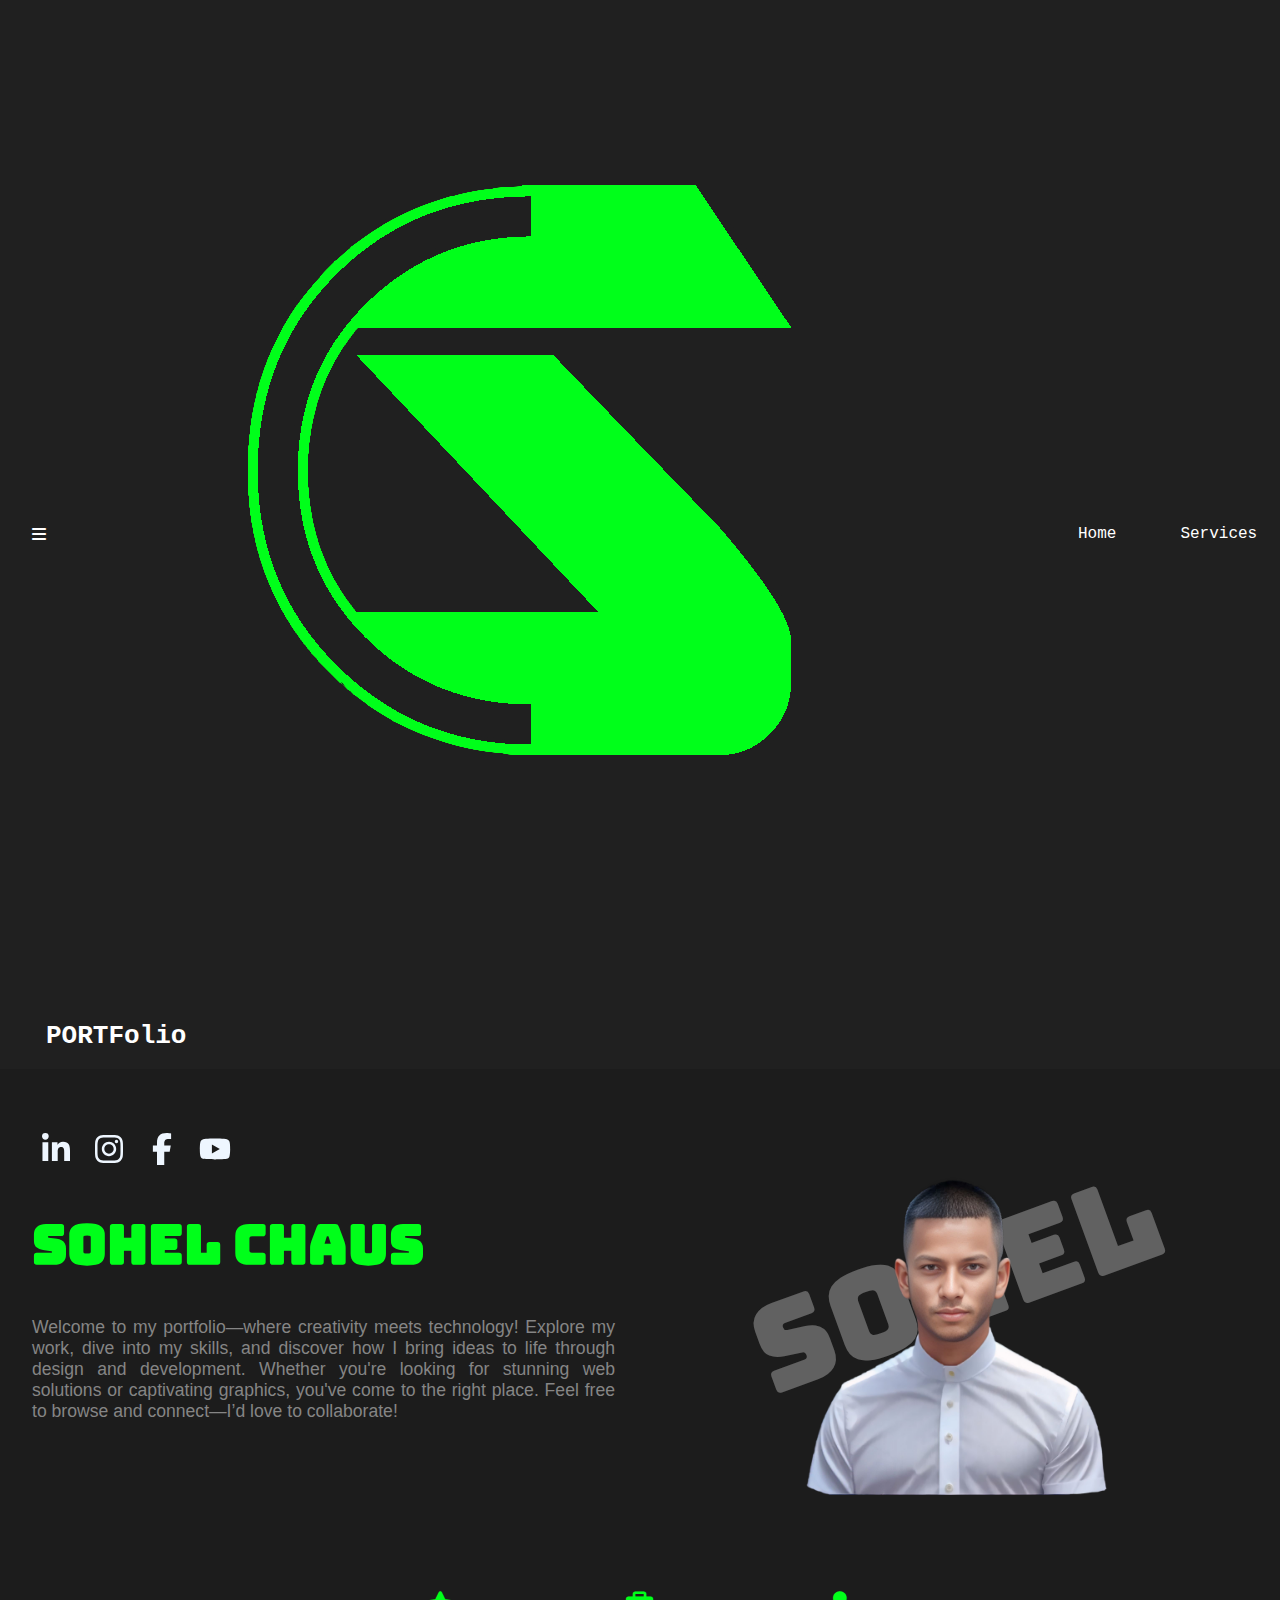
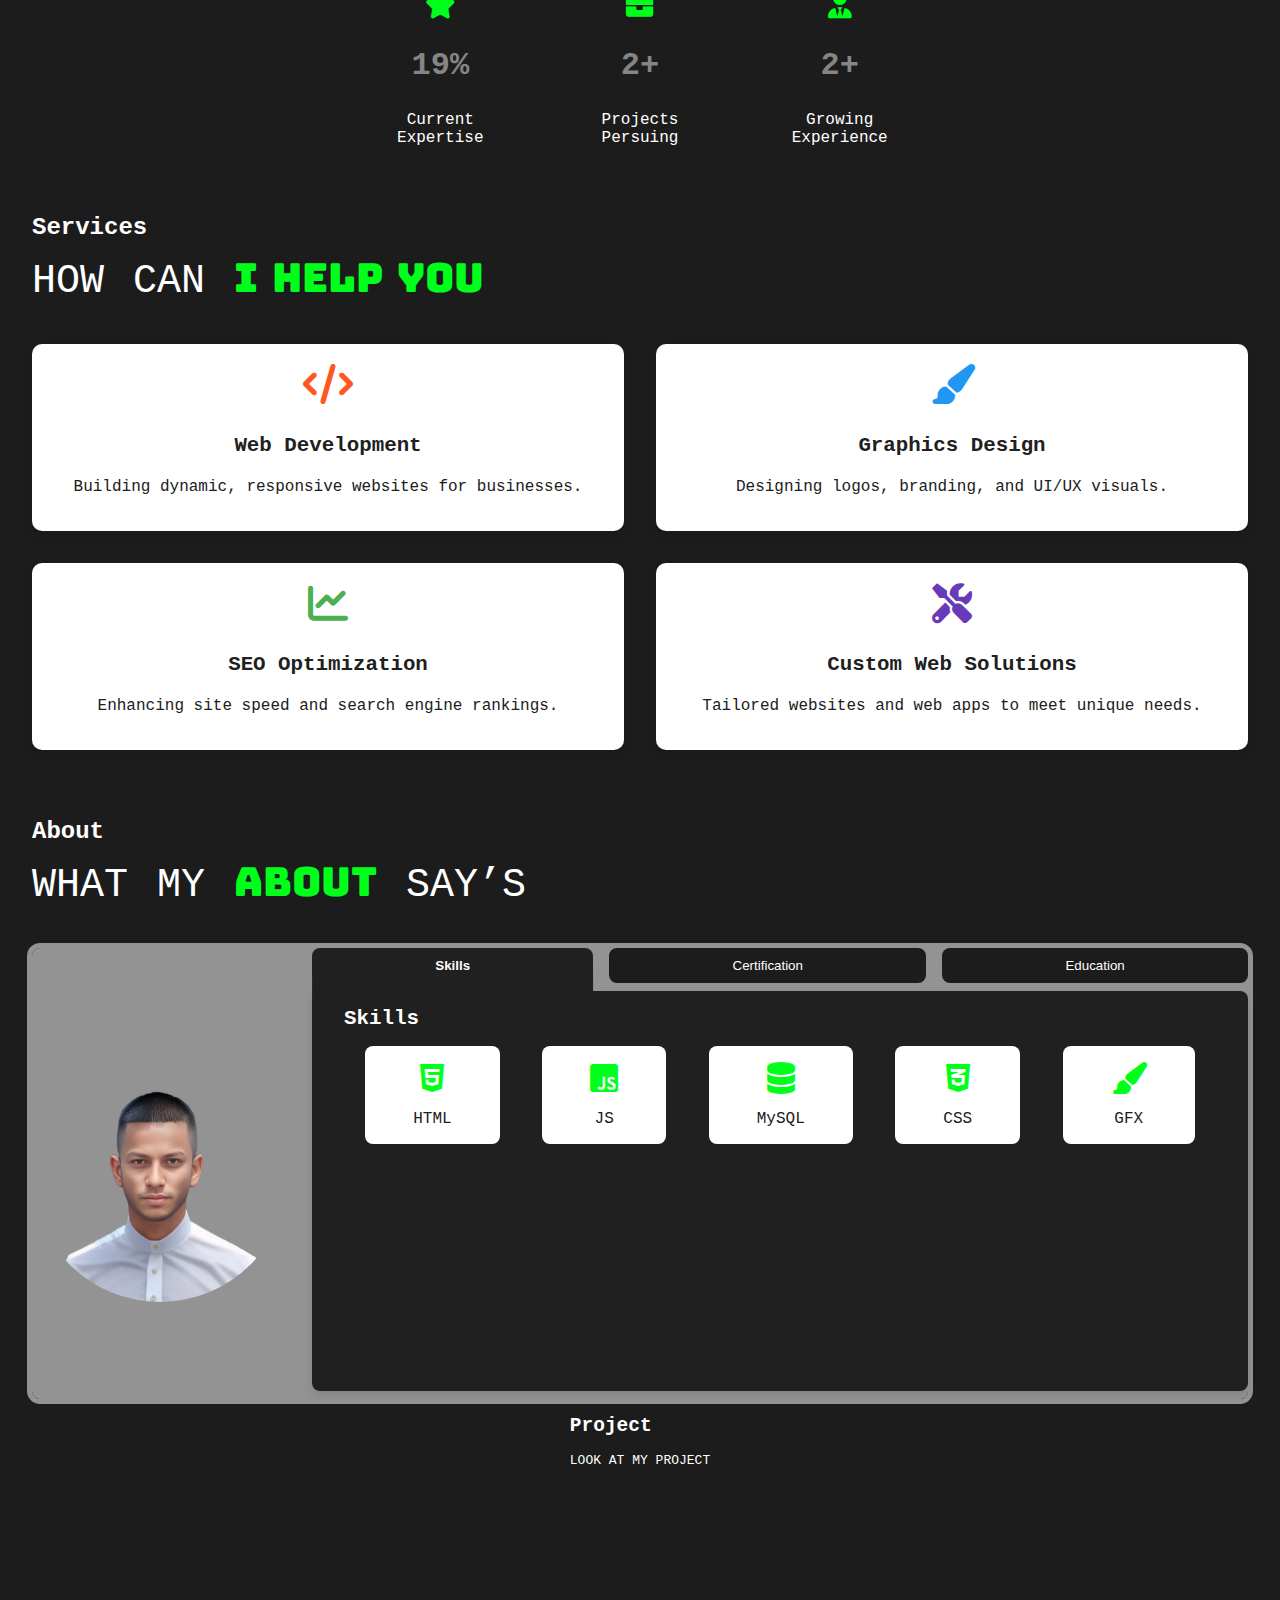
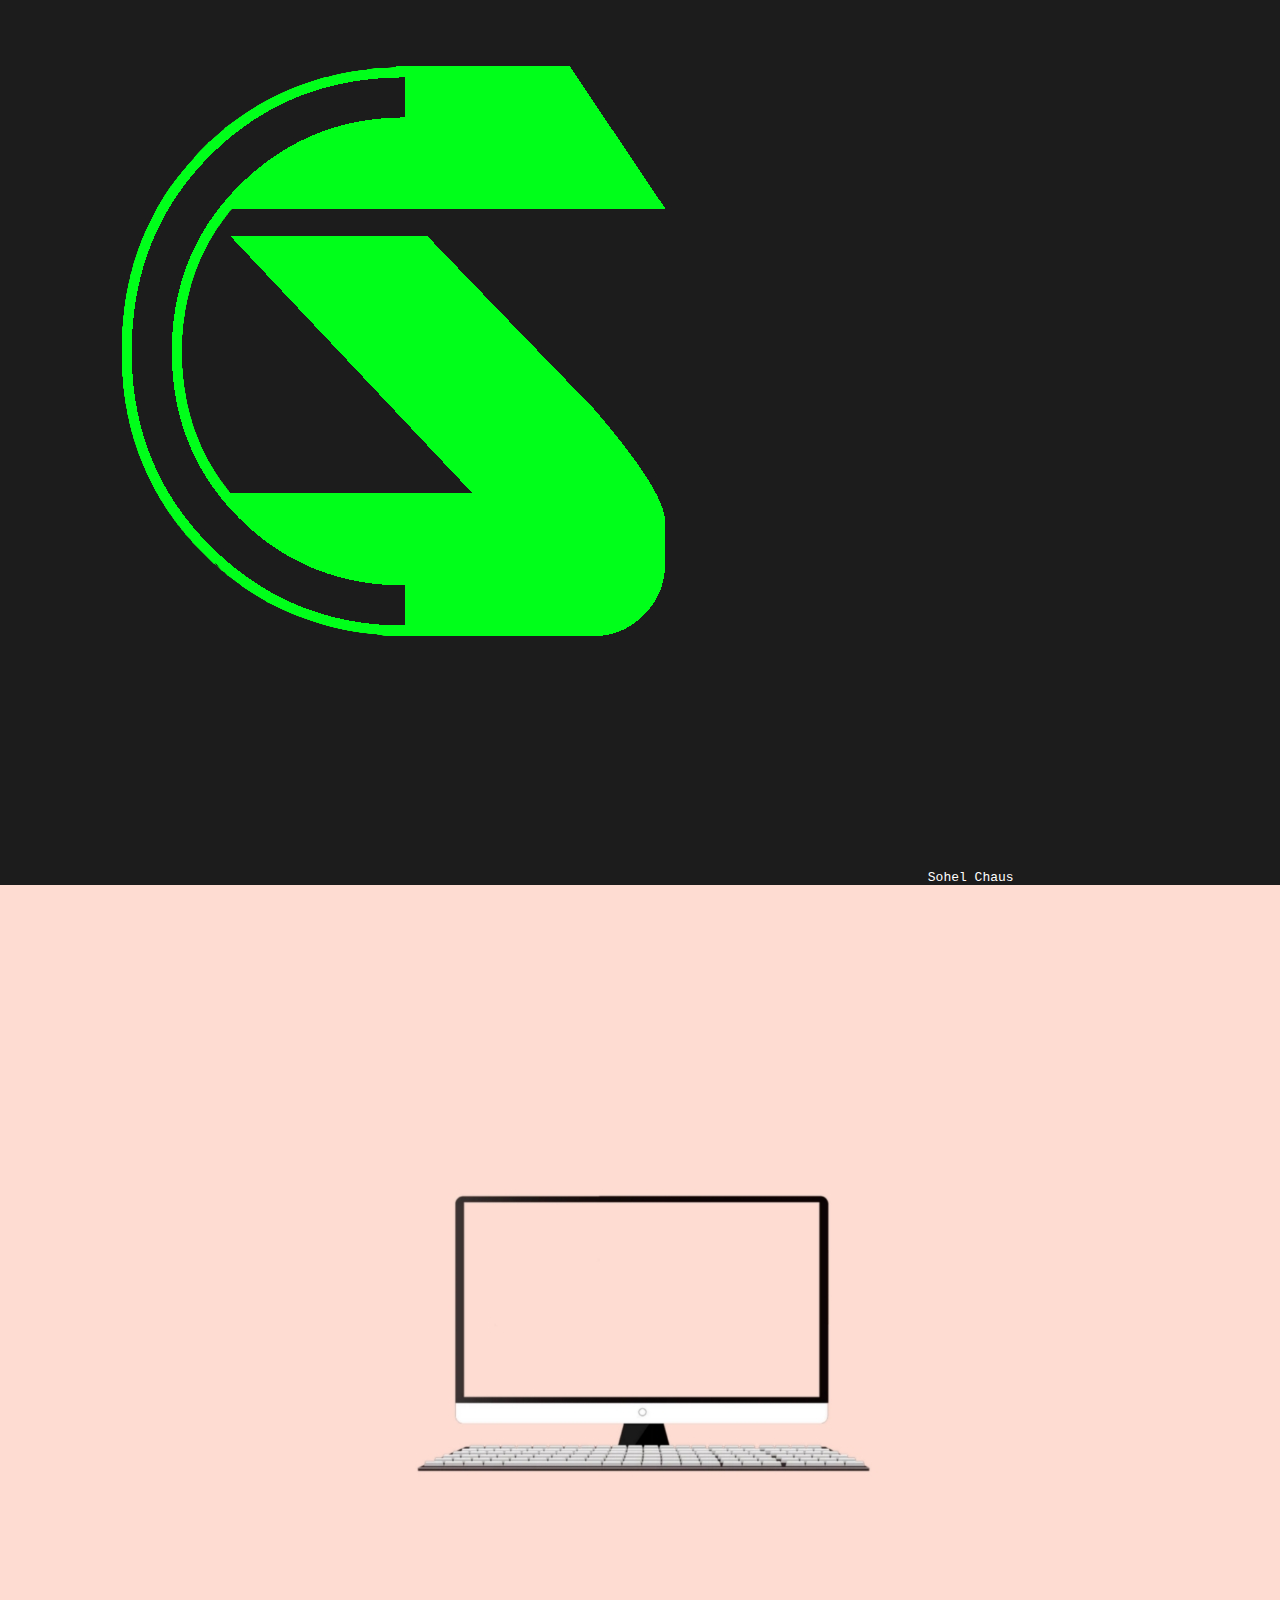
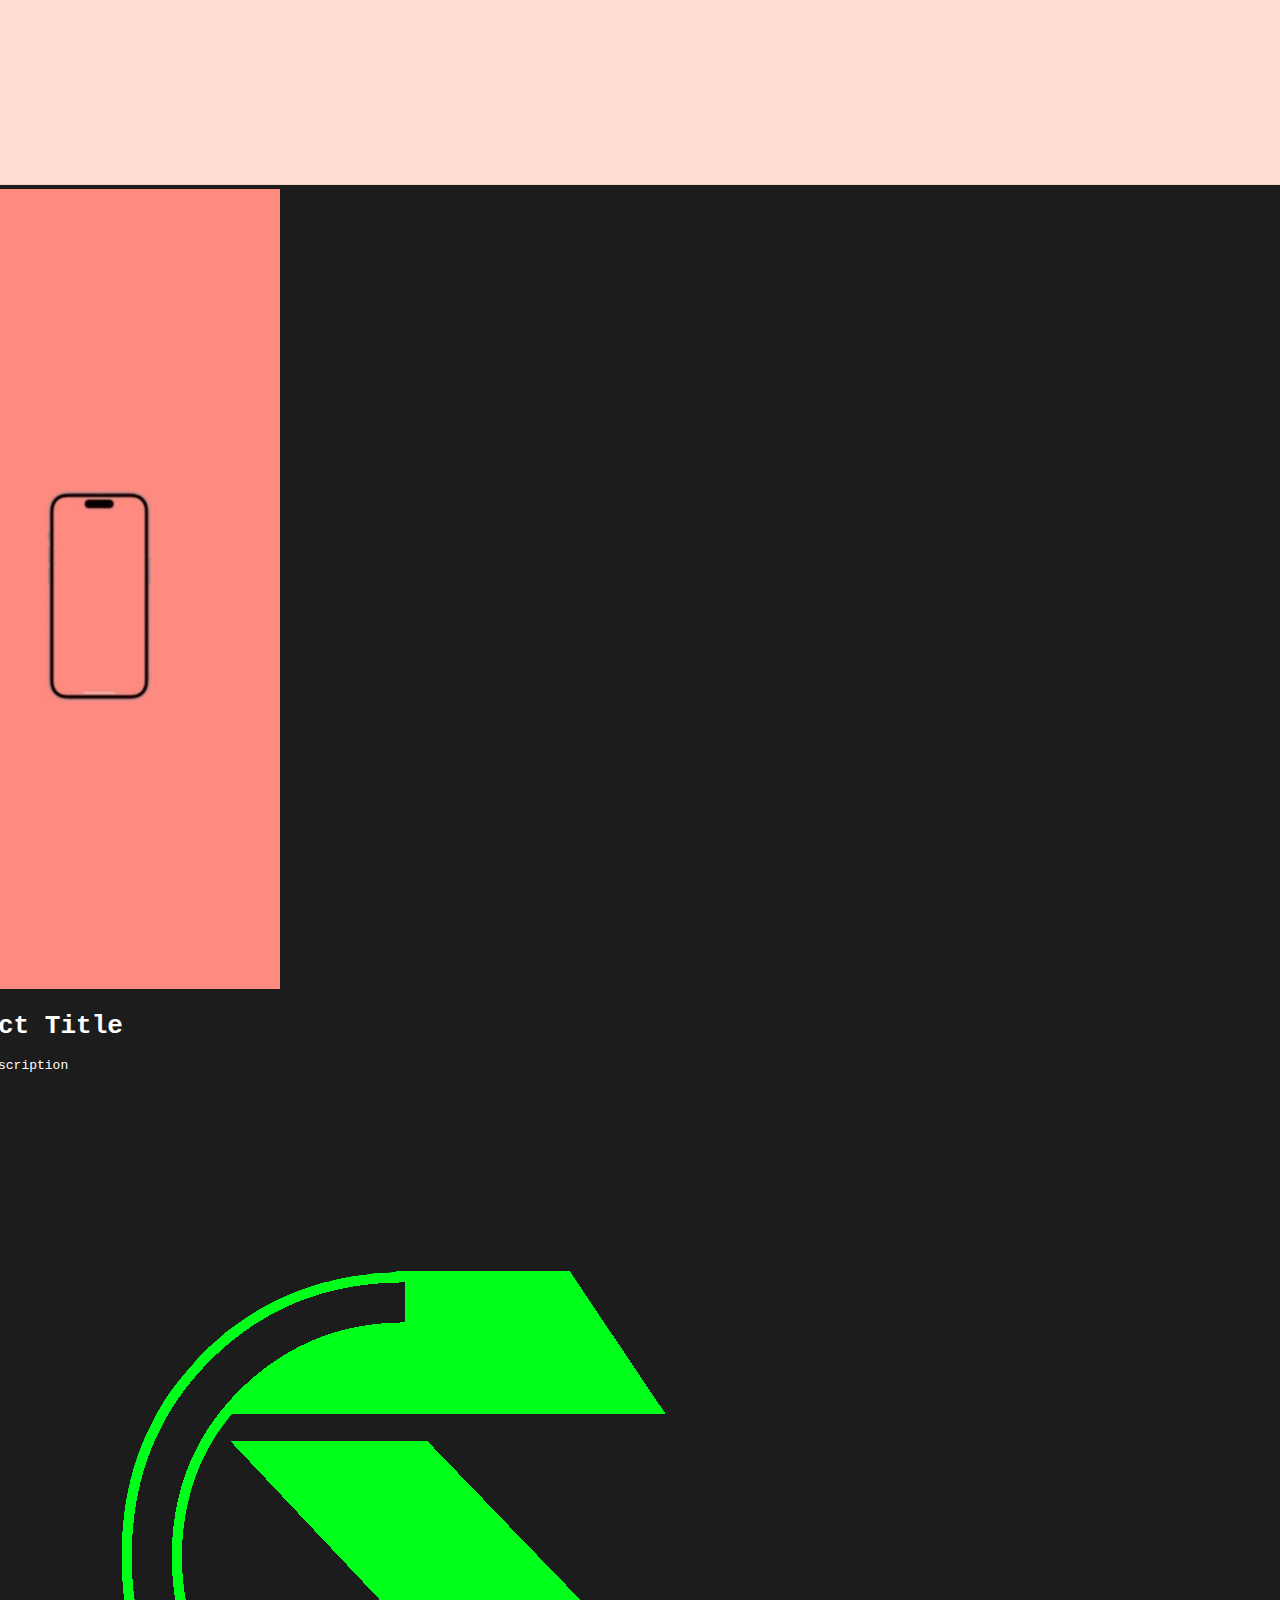
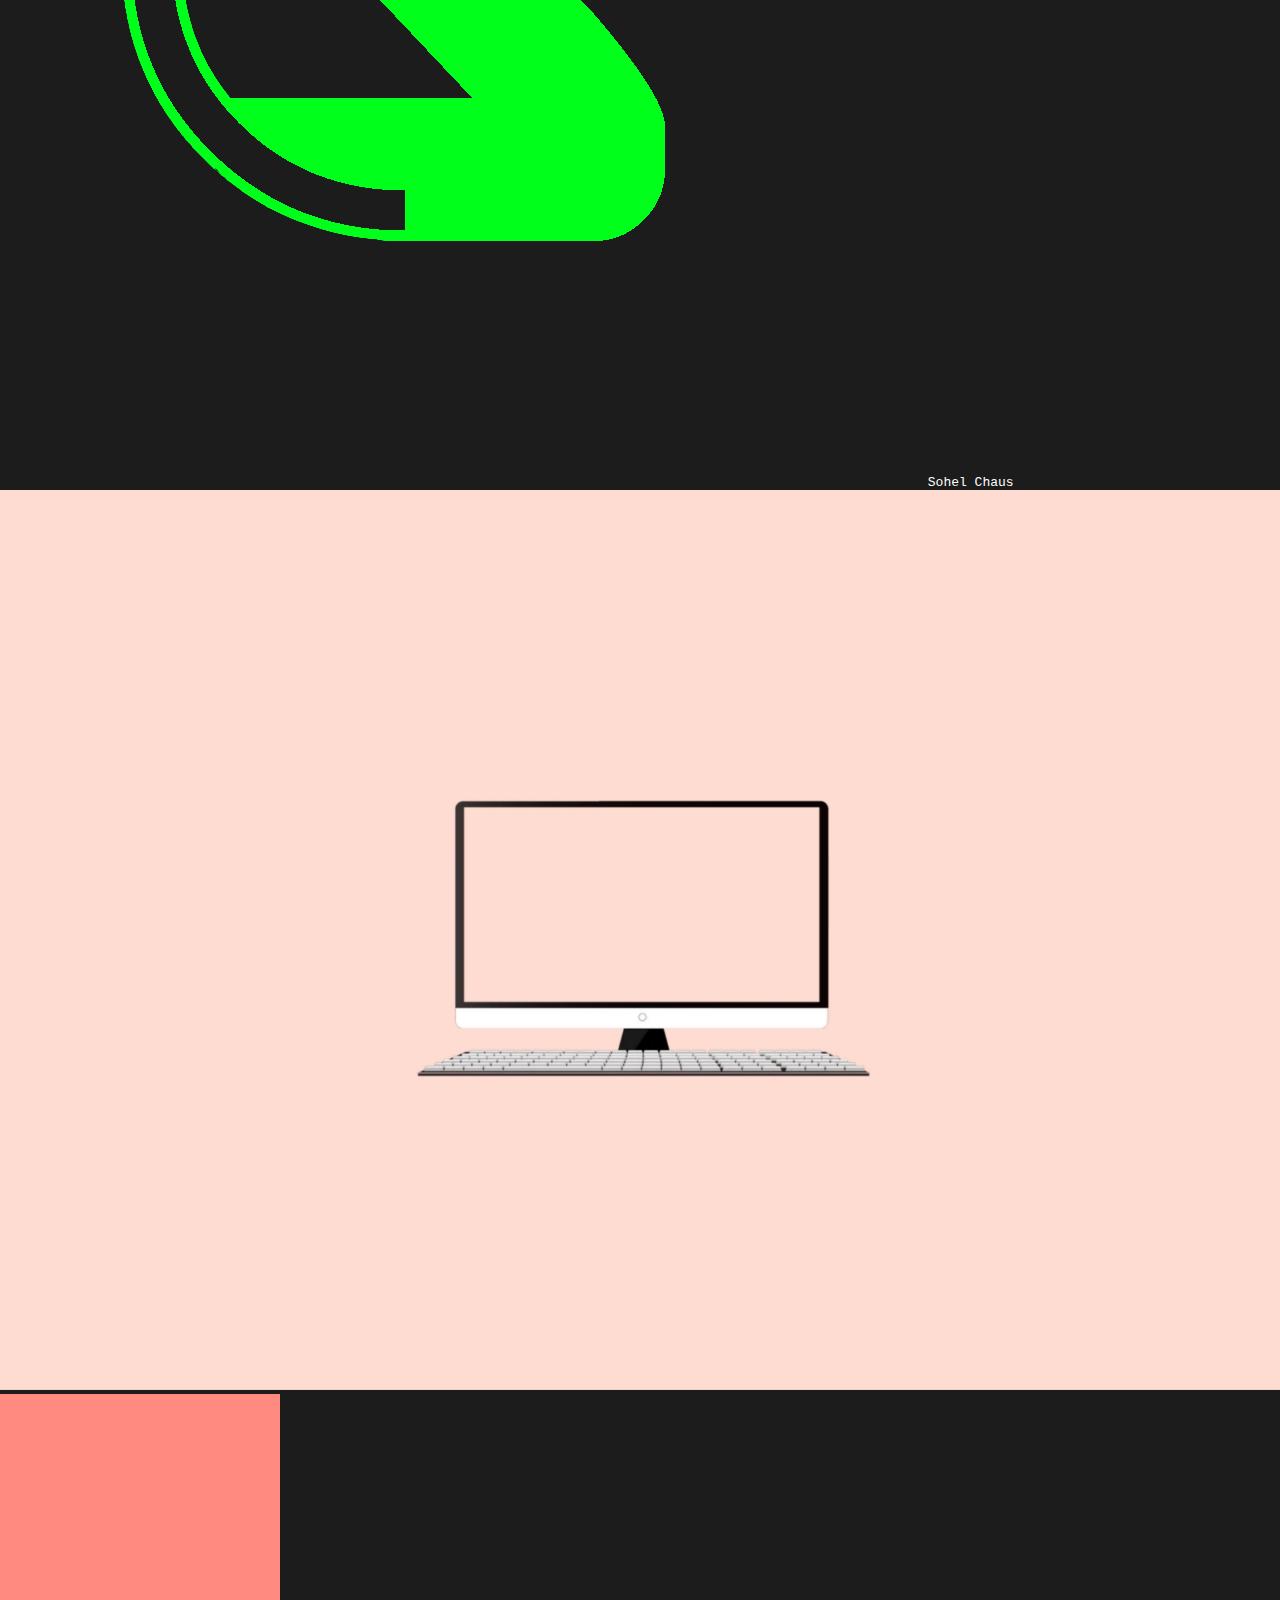
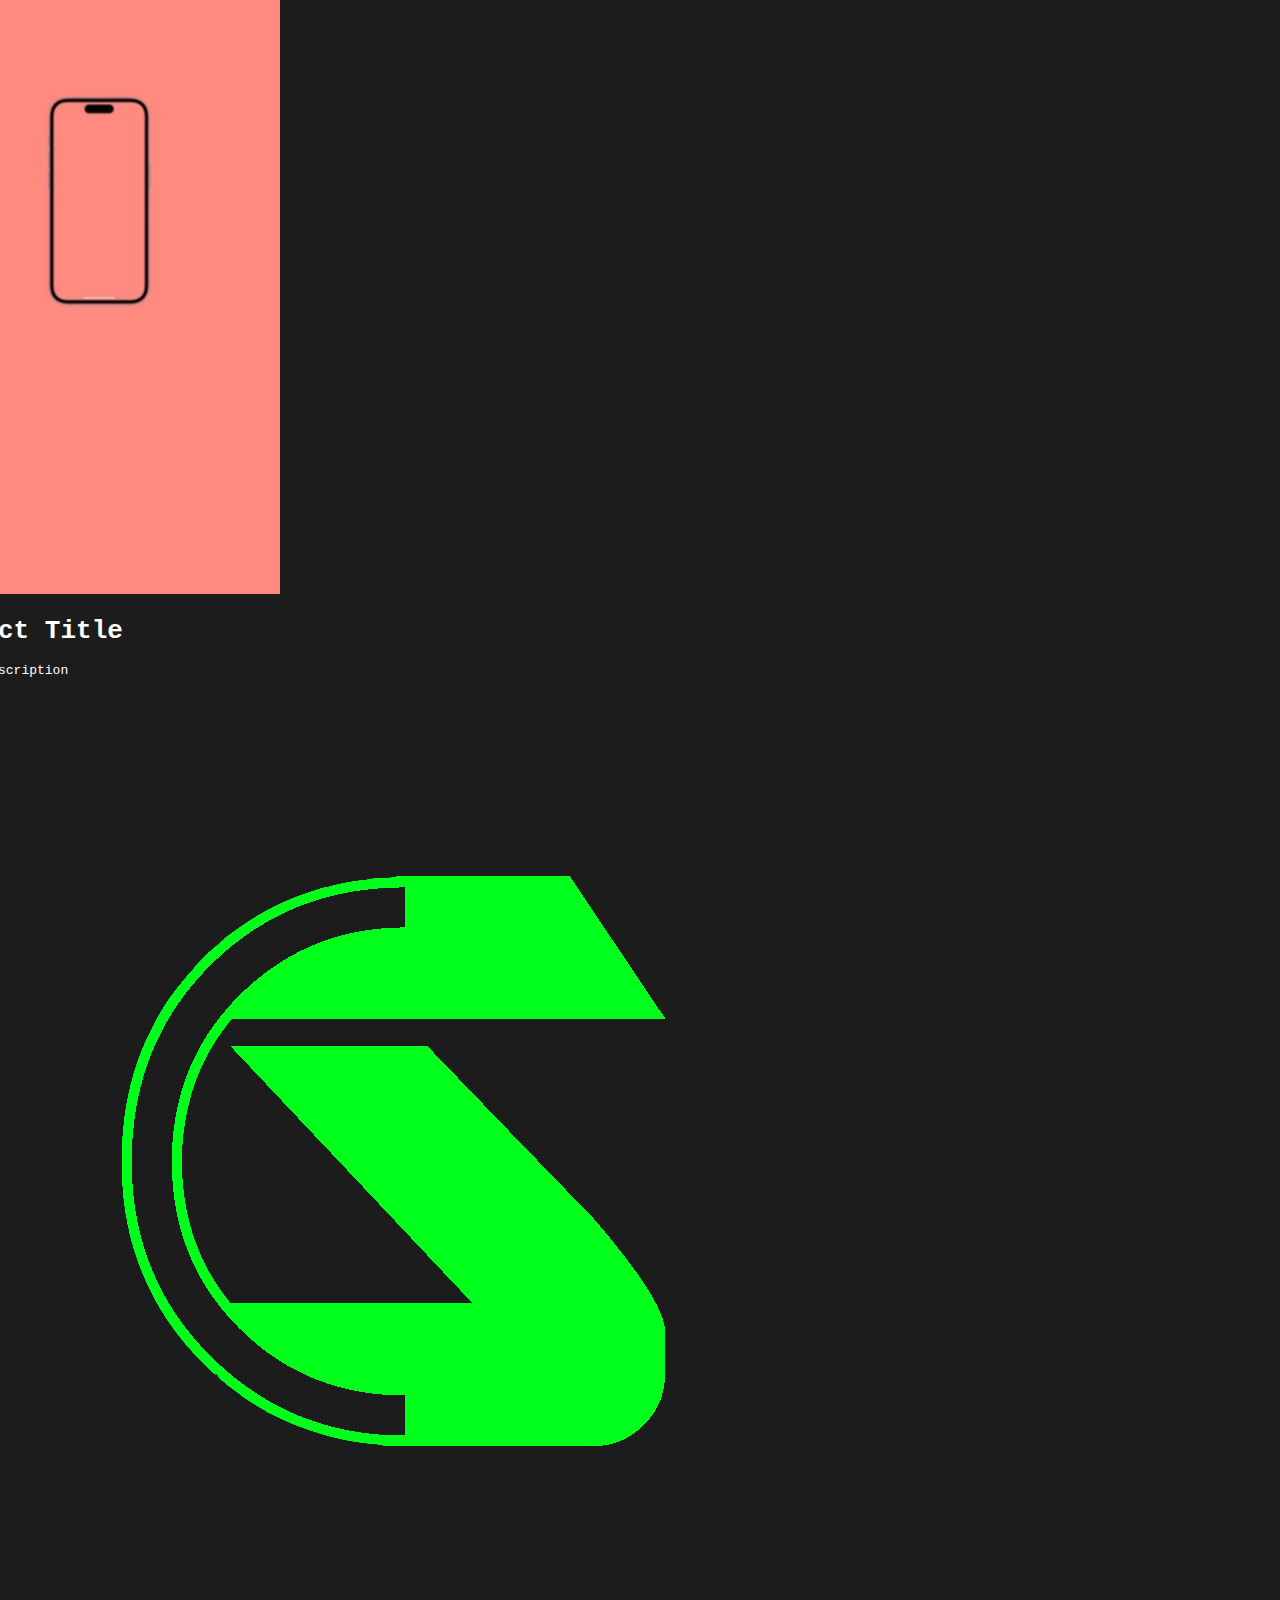
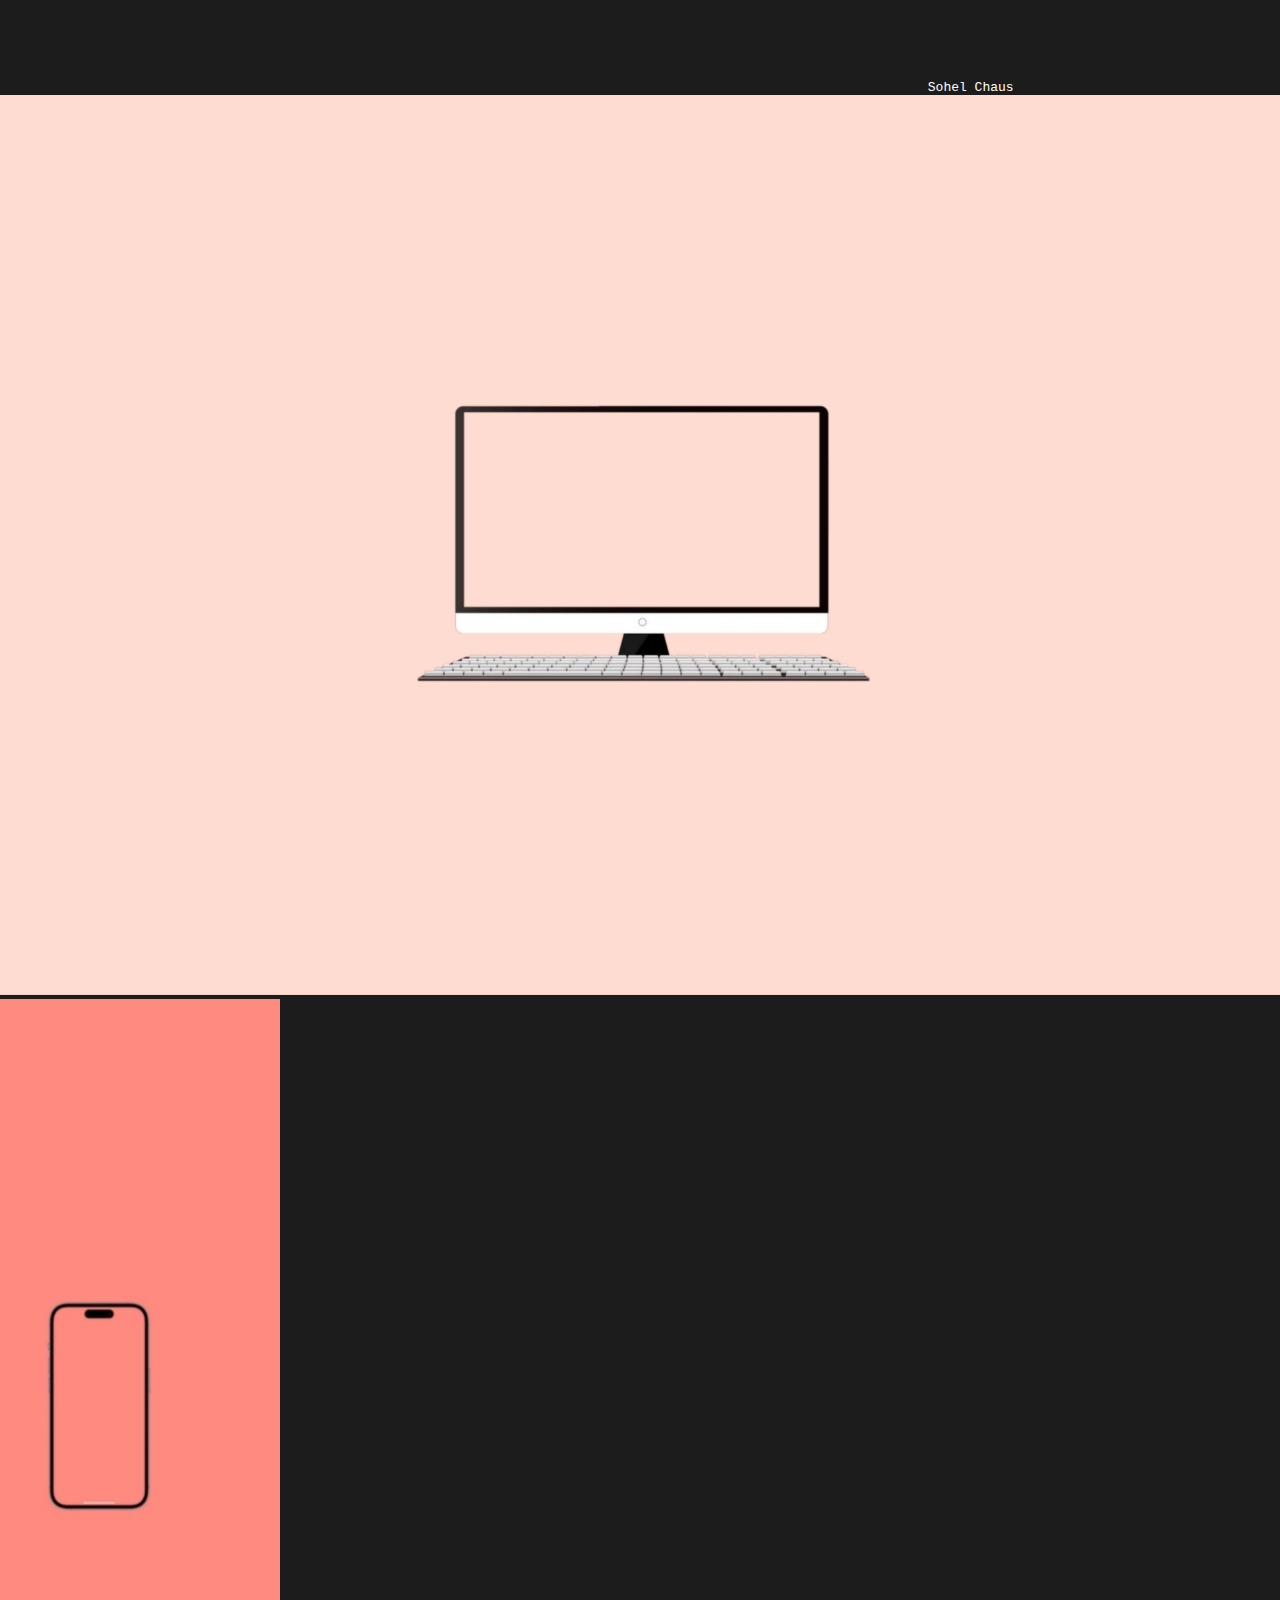
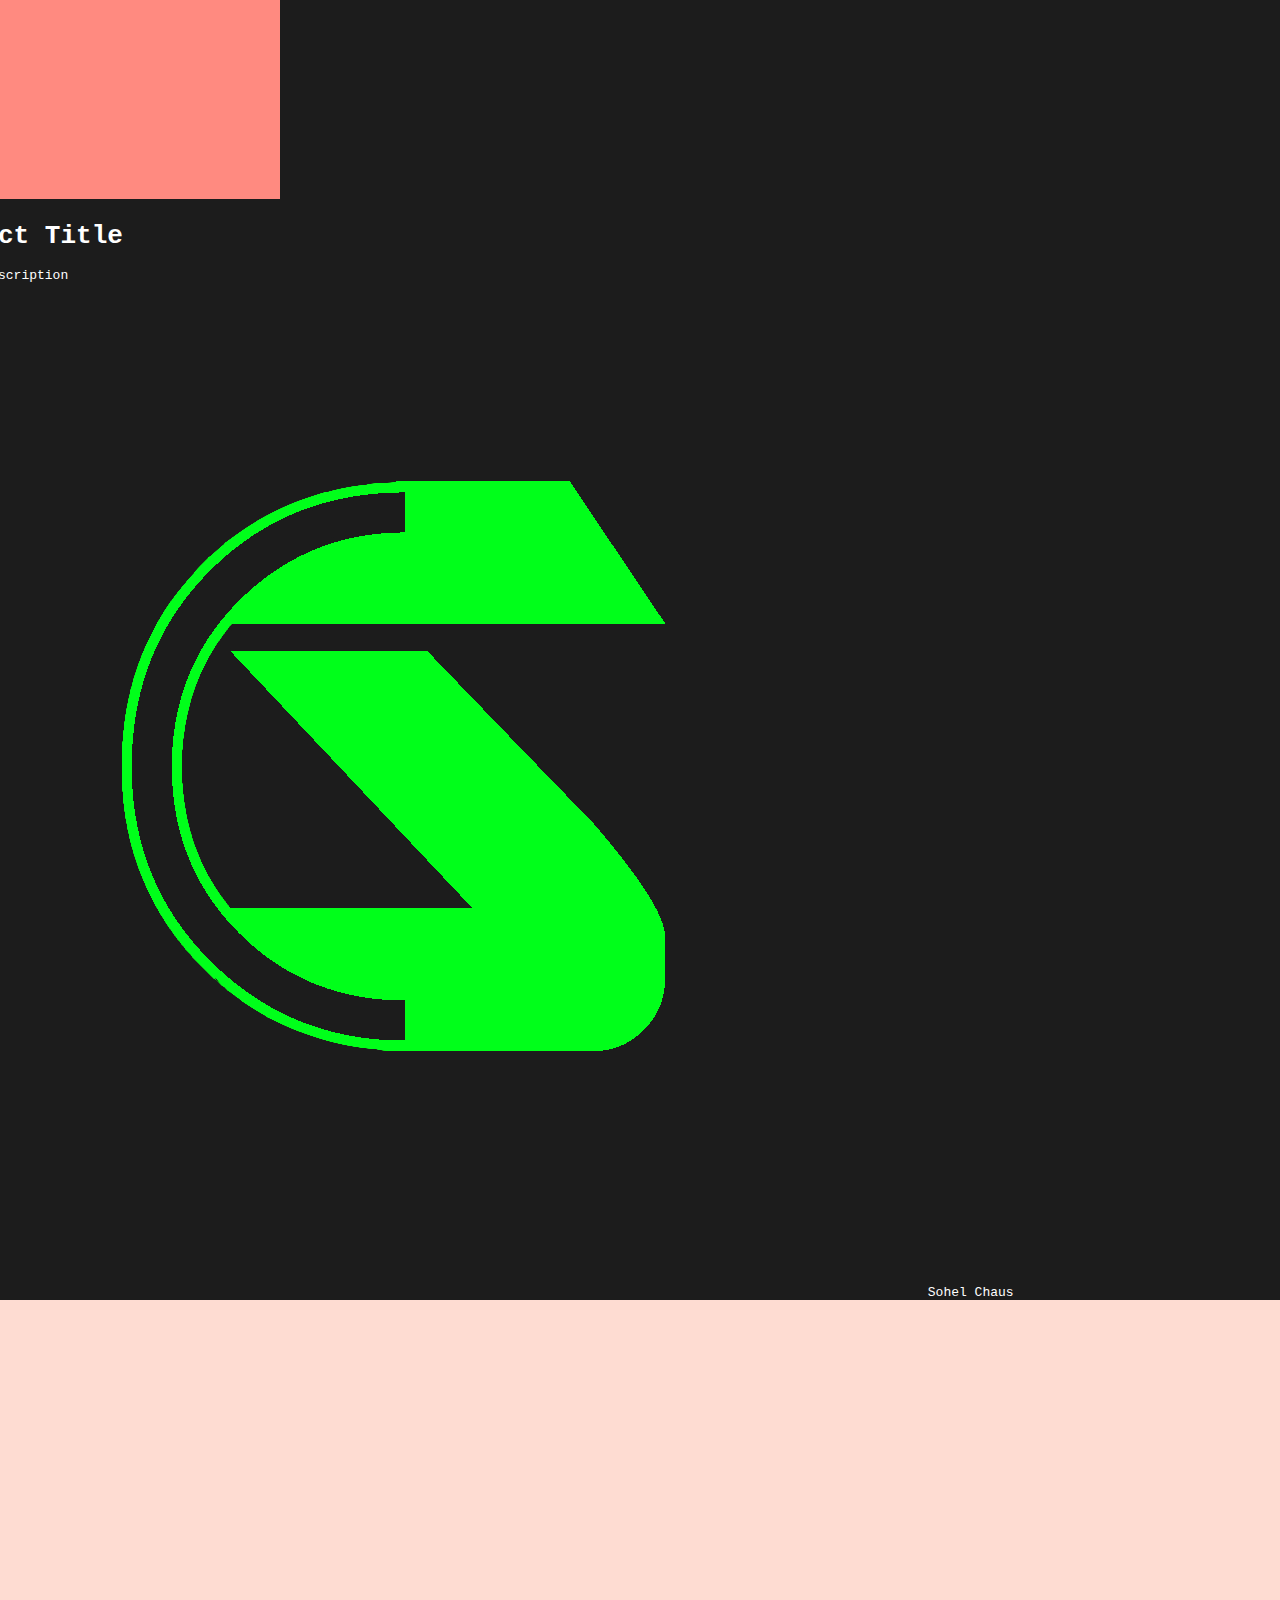
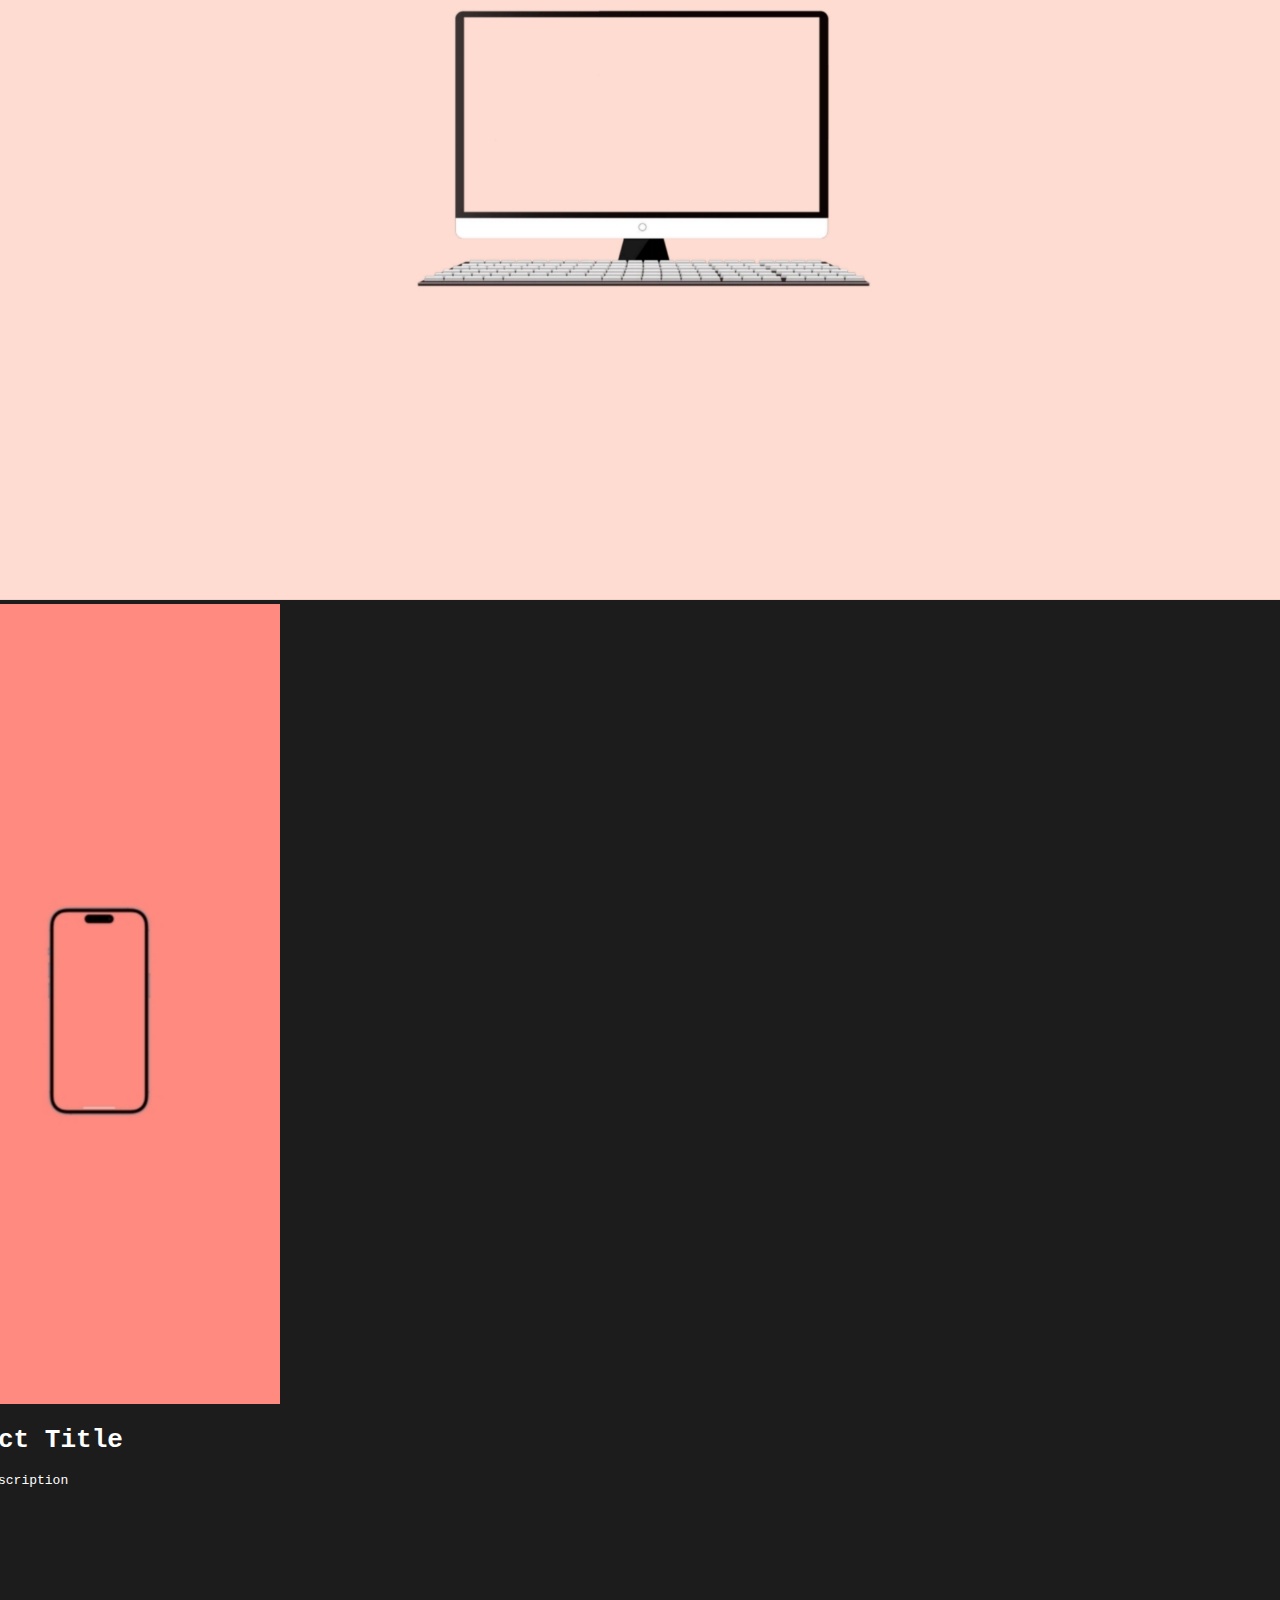
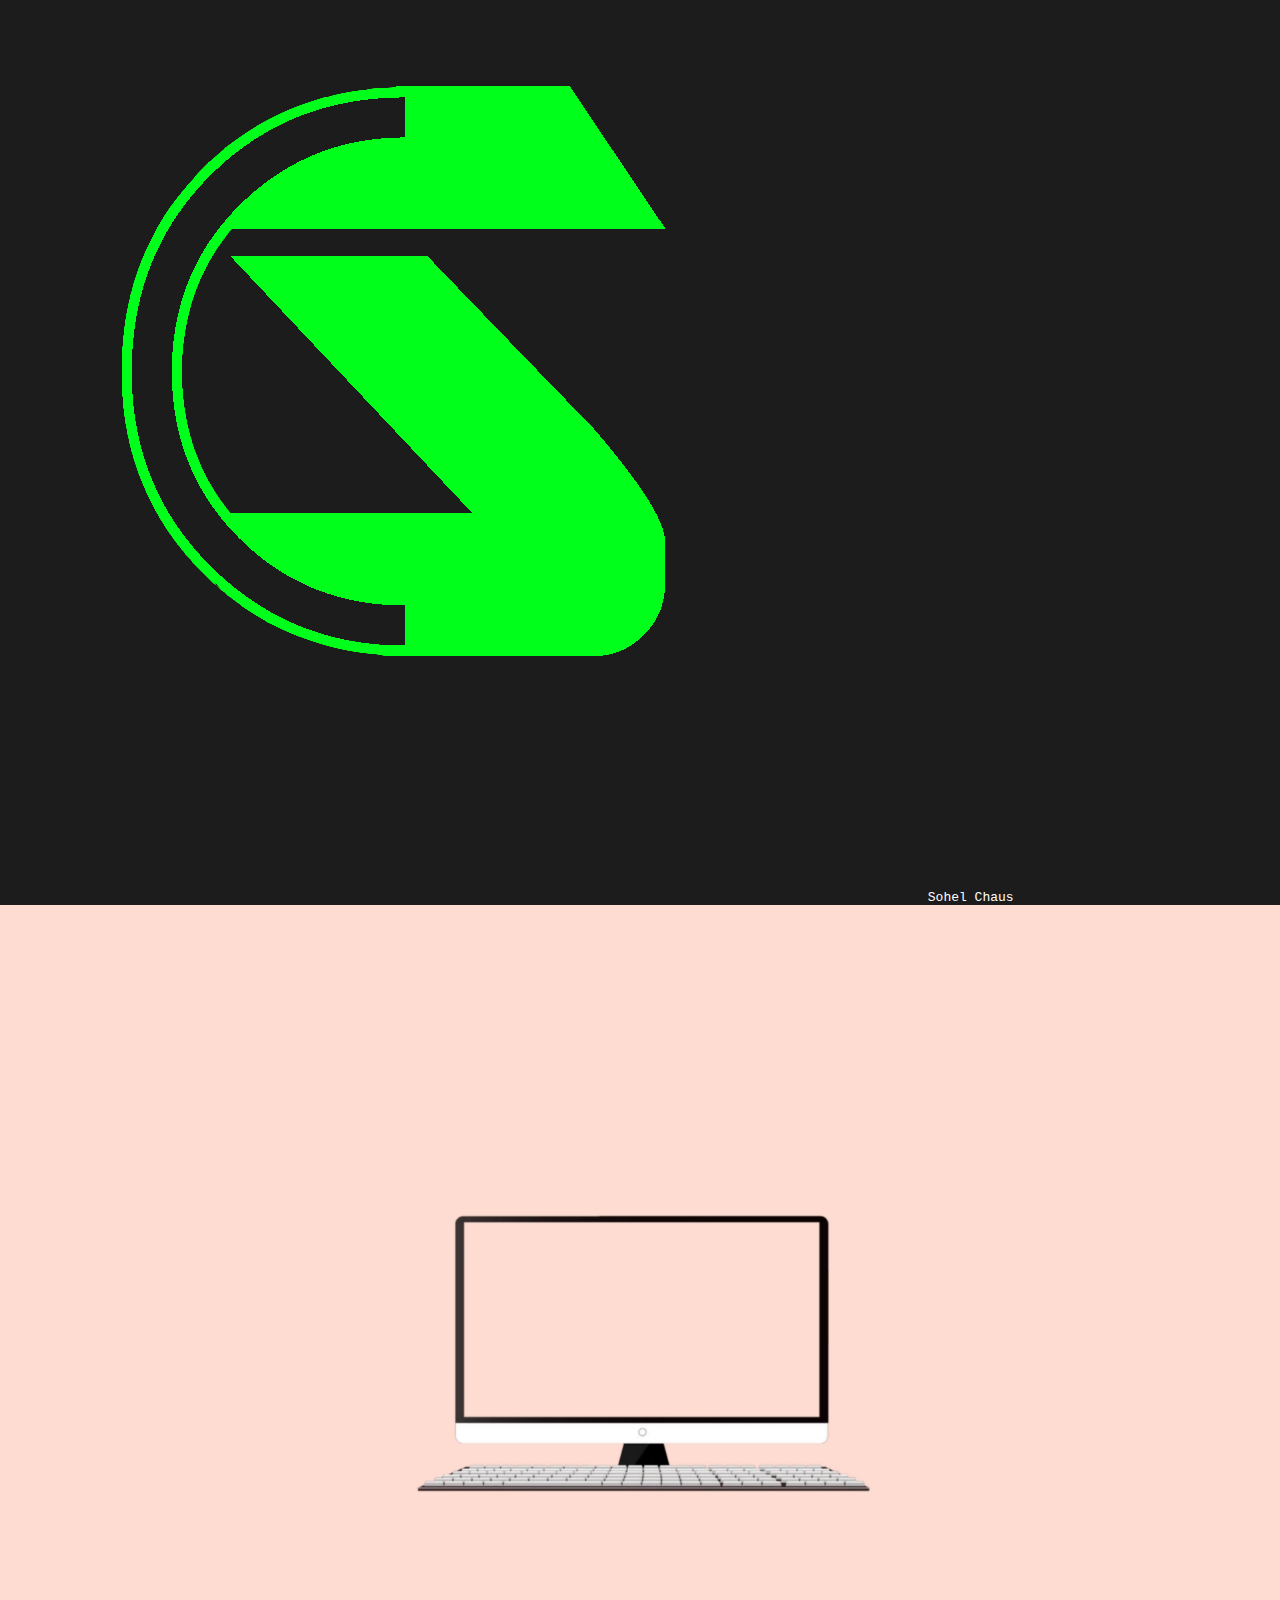
<file: index.html>
<!DOCTYPE html>
<html lang="en">

<head>
    <meta charset="UTF-8">
    <meta name="viewport" content="width=device-width, initial-scale=1.0">
    <title>My Portfolio</title>
    <link rel="website icon" type="png" href="images/profile-logo.png">
    <link rel="stylesheet" href="css/home-styles.css">
    <link rel="stylesheet" href="css/home-query.css">
    <link href="https://fonts.googleapis.com/css2?family=Bungee&display=swap" rel="stylesheet">
    <link rel="stylesheet" href="https://cdnjs.cloudflare.com/ajax/libs/font-awesome/6.0.0/css/all.min.css">
</head>

<body>
    <!-- --------------------------------- -->
    <!-- ======== HEADER SECTION ========= -->
    <!-- --------------------------------- -->
    <header>
        <nav class="header-container">
            <!-- Menu Icon For Mobile -->
            <i class="fa-solid fa-bars" id="menu-toggle"></i>

            <!-- Branding -->
            <div class="branding">
                <img src="images/profile-logo.png" alt="brand image">
                <h1><span id="branding-title">PORT</span>Folio</h1>
            </div>

            <!-- Main Navigation -->
            <ul class="nav-links" id="nav-links">
                <li><a href="home.html">Home</a></li>
                <li><a href="ervices.html">Services</a></li>
                <li><a href="about.html">About</a></li>
                <li><a href="portfolio.html">Portfolio</a></li>
                <li><a href="contact.html" class="contact-button">Contact</a></li>
            </ul>
        </nav>
    </header>

    

    <!-- --------------------------------- -->
    <!-- ========== MAIN SECTION ========= -->
    <!-- --------------------------------- -->
    <main class="main-container">
        <section id="intro">
            <!-- left side -->
            <div class="social-container">
                <div class="social-links">
                    <a href="https://www.linkedin.com/in/chausofficial" target="_blank"> <img
                            src="images/linkedin-in.svg" alt="linkedin icon"></a>
                    <a href="https://www.instagram.com/chausofficial" target="_blank"><img src="images/instagram.svg"
                            alt="instagram icon"></a>
                    <a href="https://www.facebook.com/chausofficial" target="_blank"><img src="images/facebook.svg"
                            alt="facebook icon"></a>
                    <a href="https://www.youtube.com/@chausofficial" target="_blank"> <img src="images/youtube.svg"
                            alt="youtube icon"></a>
                </div>
                <div class="social-info">
                    <h1 class="animated-text">Sohel Chaus</h1>
                    <p>Welcome to my portfolio—where creativity meets technology! Explore my
                        work, dive into my skills, and discover how I bring ideas to life through design and
                        development. Whether you're looking for stunning web solutions or captivating graphics, you've
                        come to the right place. Feel free to browse and connect—I’d love to collaborate!</p>
                </div>
            </div>

            <!-- right side -->
            <div class="profile-container">
                <span class="profile-title">SOHEL</span>
                <img src="images/profile-photo.svg" alt="profile image" class="profile-image">
            </div>
        </section>

        <!-------------------->
        <!-- RATING SECTION -->
        <!-------------------->
        <section id="rating">
            <div class="rating-container">

                <div class="stat-box">
                    <i class="fas fa-star"></i>
                    <h2 class="count" data-target="40">0%</h2>
                    <p>Current Expertise</p>
                </div>

                <div class="stat-box">
                    <i class="fas fa-briefcase"></i>
                    <h2 class="count" data-target="3">0+</h2>
                    <p>Projects Persuing</p>
                </div>

                <div class="stat-box">
                    <i class="fas fa-user-tie"></i>
                    <h2 class="count" data-target="4">0+ Years</h2>
                    <p>Growing Experience</p>
                </div>
            </div>
        </section>

        <!--------------------->
        <!-- SERVICE SECTION -->
        <!--------------------->
        <div class="services-title">
            <h2>Services</h2>
            <P>HOW CAN <span id="services-paragraph">I HELP YOU</span></P>
        </div>
        <section id="services">
            <div class="services-container">
                <div class="service-box">
                    <i class="fas fa-code"></i>
                    <h3>Web Development</h3>
                    <p>Building dynamic, responsive websites for businesses.</p>
                </div>

                <div class="service-box">
                    <i class="fas fa-paint-brush"></i>
                    <h3>Graphics Design</h3>
                    <p>Designing logos, branding, and UI/UX visuals.</p>
                </div>

                <div class="service-box">
                    <i class="fas fa-chart-line"></i>
                    <h3>SEO Optimization</h3>
                    <p>Enhancing site speed and search engine rankings.</p>
                </div>

                <div class="service-box">
                    <i class="fas fa-tools"></i>
                    <h3>Custom Web Solutions</h3>
                    <p>Tailored websites and web apps to meet unique needs.</p>
                </div>
            </div>
        </section>

        <!------------------->
        <!-- ABOUT SECTION -->
        <!------------------->
        <div class="about-title">
            <h2>About</h2>
            <P>WHAT MY <span id="about-paragraph">ABOUT</span> SAY’S</P>
        </div>
        <section id="about">
            <div class="about-container">
                <!-- Left Side - ABOUT CONTAINER -->
                <div class="about-left">
                    <img src="images/profile-photo.svg" alt="Sohel Chaus">
                </div>

                <!-- Right Side - ABOUT CONTAINER -->
                <div class="about-right">
                    <!------------->
                    <!-- TAB BAR -->
                    <!------------->
                    <div class="tabs">
                        <button class="tab-link active" onclick="openTab(event, 'skills')">Skills</button>
                        <button class="tab-link" onclick="openTab(event, 'certification')">Certification</button>
                        <button class="tab-link" onclick="openTab(event, 'education')">Education</button>
                    </div>

                    <!----------------->
                    <!-- TAB CONTENT -->
                    <!----------------->

                    <!-- ----------------------->
                    <!-- SKILLS / TAB CONTENT -->
                    <!-- ----------------------->
                    <div class="tab-content active" id="skills">
                        <h2>Skills</h2>
                        <ul class="skills-list">
                            <li><i class="fab fa-html5"></i><span>HTML</span></li>
                            <li><i class="fab fa-js-square"></i><span>JS</span></li>
                            <li><i class="fas fa-database"></i><span>MySQL</span></li>
                            <li><i class="fab fa-css3-alt"></i><span>CSS</span></li>
                            <li><i class="fas fa-paint-brush"></i><span>GFX</span></li>
                        </ul>
                    </div>

                    <!--------------------------------->
                    <!-- CERTIFICATION / TAB CONTENT -->
                    <!--------------------------------->
                    <div class="tab-content" id="certification">
                        <h2>Certificates</h2>
                        <div class="certification-container">

                            <!-------------------->
                            <!-- Certificate 01 -->
                            <!-------------------->
                            <div class="certification-box active">
                                <div class="overlay"></div>
                                <div class="cert-image" onclick="zoomImage(this)">
                                    <img src="images/cft-01.jpg" alt="Web Design Certificate">

                                    <div class="cert-details">
                                        <h3>Project Management Certificate</h3>
                                        <p>Successfully completed LinkedIn Learning’s Project Management course—gaining practical strategies to lead, plan, and deliver projects with confidence and clarity.</p>
                                        <a href="https://certification-link.com" target="_blank" id="cert-target">Visit
                                            Websites</a>
                                    </div>
                                </div>
                            </div>

                            <!-------------------->
                            <!-- Certificate 02 -->
                            <!-------------------->
                            <div class="certification-box">
                                <div class="overlay"></div>
                                <div class="cert-image" onclick="zoomImage(this)">
                                    <img src="images/cft-02.jpg" alt="Eng Course Certificate">

                                    <div class="cert-details">
                                        <h3>Basic CSS Certificate</h3>
                                        <p>Completed Simplilearn’s Basic CSS course—gaining hands-on skills in styling, layout, and responsive design to build visually engaging web pages.</p>
                                        <a href="https://certification-link.com" target="_blank" id="cert-target">Visit
                                            Websites</a>
                                    </div>
                                </div>
                            </div>

                            <!-------------------->
                            <!-- Certificate 03 -->
                            <!-------------------->
                            <div class="certification-box">
                                <div class="overlay"></div>
                                <div class="cert-image" onclick="zoomImage(this)">
                                    <img src="images/cft-03.jpg" alt="Eng Course Certificate">

                                    <div class="cert-details">
                                        <h3>Web Design Certificate</h3>
                                        <p>Completed Skill India's Basic Web Design & Development course—building a strong foundation in HTML, CSS, and website structure to create functional, user-friendly web pages.</p>
                                        <a href="https://certification-link.com" target="_blank" id="cert-target">Visit
                                            Websites</a>
                                    </div>
                                </div>
                            </div>

                            <!-------------------->
                            <!-- Certificate 04 -->
                            <!-------------------->
                            <div class="certification-box">
                                <div class="overlay"></div>
                                <div class="cert-image" onclick="zoomImage(this)">
                                    <img src="images/cft-04.jpg" alt="Eng Course Certificate">

                                    <div class="cert-details">
                                        <h3>Basic Eng Certificate</h3>
                                        <p>Completed Skill India's Basic Introduction to English course—building essential language skills for effective communication in everyday and professional contexts.</p>
                                        <a href="https://certification-link.com" target="_blank" id="cert-target">Visit
                                            Websites</a>
                                    </div>
                                </div>
                            </div>

                            <!------------------------------>
                            <!-- CERTIFICATION NAVIGATION -->
                            <!------------------------------>
                        </div>
                        <div class="cert-nav">
                            <button class="prev-btn" onclick="changeCertificate(-1)">❮</button>
                            <span id="page-indicator">Page 1 of 3</span>
                            <button class="next-btn" onclick="changeCertificate(1)">❯</button>
                        </div>
                    </div>

                    <!----------------------------->
                    <!-- EDUCATION / TAB CONTENT -->
                    <!----------------------------->
                    <div class="tab-content" id="education">
                        <h2>Education</h2>
                        <div class="ed-container">
                            <div class="ed-dt">
                                <p><span>Degree:</span> Bachelor’s In Computer Applications (BCA)</p>
                                <p><span>Field:</span> Computer Science</p>
                                <p><span>College:</span> Yeshwant College of Information Technology (YCIT)</p>
                                <p><span>Duration:</span> 2023-2025</p>
                            </div>

                            <div class="ed-bg">
                                <img src="images/college-bg.jpg" alt="college image">
                            </div>
                        </div>
                    </div>
                </div>
            </div>
        </section>

        <!--------------------->
        <!-- PROJECT SECTION -->
        <!--------------------->
        <div class="project-section-title">
            <h2>Project</h2>
            <P>LOOK AT MY <span id="project-section-paragraph">PROJECT</span></P>
        </div>
        <section id="projects">
            <div class="projects-container">

                <!-------------------->
                <!-- 01 PROJECT BOX -->
                <!-------------------->
                <div class="projects-sub-container">
                    <div class="project-box">
                        <div class="project-title">
                            <img src="images/profile-logo.png" alt="Project Name" class="project-logo">
                            <span class="project-name">Sohel Chaus</span>
                        </div>
                        <div class="project-image">
                            <img src="images/desktop-view.jpg" alt="desktop view" class="base-image">
                            <img src="images/mobile-view.jpg" alt="mobile view" class="overlay-image">
                        </div>
                    </div>
                    <div class="project-detail">
                        <h1>Project Title</h1>
                        <p>Project Description</p>
                    </div>
                </div>

                <!-------------------->
                <!-- 02 PROJECT BOX -->
                <!-------------------->
                <div class="projects-sub-container">
                    <div class="project-box">
                        <div class="project-title">
                            <img src="images/profile-logo.png" alt="Project Name" class="project-logo">
                            <span class="project-name">Sohel Chaus</span>
                        </div>
                        <div class="project-image">
                            <img src="images/desktop-view.jpg" alt="desktop view" class="base-image">
                            <img src="images/mobile-view.jpg" alt="mobile view" class="overlay-image">
                        </div>
                    </div>
                    <div class="project-detail">
                        <h1>Project Title</h1>
                        <p>Project Description</p>
                    </div>
                </div>

                <!-------------------->
                <!-- 03 PROJECT BOX -->
                <!-------------------->
                <div class="projects-sub-container">
                    <div class="project-box">
                        <div class="project-title">
                            <img src="images/profile-logo.png" alt="Project Name" class="project-logo">
                            <span class="project-name">Sohel Chaus</span>
                        </div>
                        <div class="project-image">
                            <img src="images/desktop-view.jpg" alt="desktop view" class="base-image">
                            <img src="images/mobile-view.jpg" alt="mobile view" class="overlay-image">
                        </div>
                    </div>
                    <div class="project-detail">
                        <h1>Project Title</h1>
                        <p>Project Description</p>
                    </div>
                </div>

                <!-------------------->
                <!-- 04 PROJECT BOX -->
                <!-------------------->
                <div class="projects-sub-container">
                    <div class="project-box">
                        <div class="project-title">
                            <img src="images/profile-logo.png" alt="Project Name" class="project-logo">
                            <span class="project-name">Sohel Chaus</span>
                        </div>
                        <div class="project-image">
                            <img src="images/desktop-view.jpg" alt="desktop view" class="base-image">
                            <img src="images/mobile-view.jpg" alt="mobile view" class="overlay-image">
                        </div>
                    </div>
                    <div class="project-detail">
                        <h1>Project Title</h1>
                        <p>Project Description</p>
                    </div>
                </div>

                <!-------------------->
                <!-- 05 PROJECT BOX -->
                <!-------------------->
                <div class="projects-sub-container">
                    <div class="project-box">
                        <div class="project-title">
                            <img src="images/profile-logo.png" alt="Project Name" class="project-logo">
                            <span class="project-name">Sohel Chaus</span>
                        </div>
                        <div class="project-image">
                            <img src="images/desktop-view.jpg" alt="desktop view" class="base-image">
                            <img src="images/mobile-view.jpg" alt="mobile view" class="overlay-image">
                        </div>
                    </div>
                    <div class="project-detail">
                        <h1>Project Title</h1>
                        <p>Project Description</p>
                    </div>
                </div>

                <!-------------------->
                <!-- 06 PROJECT BOX -->
                <!-------------------->
                <div class="projects-sub-container">
                    <div class="project-box">
                        <div class="project-title">
                            <img src="images/profile-logo.png" alt="Project Name" class="project-logo">
                            <span class="project-name">Sohel Chaus</span>
                        </div>
                        <div class="project-image">
                            <img src="images/desktop-view.jpg" alt="desktop view" class="base-image">
                            <img src="images/mobile-view.jpg" alt="mobile view" class="overlay-image">
                        </div>
                    </div>
                    <div class="project-detail">
                        <h1>Project Title</h1>
                        <p>Project Description</p>
                    </div>
                </div>
            </div>
        </section>
    </main>


    <!-- --------------------------------- -->
    <!-- ======== FOOTER SECTION ========= -->
    <!-- --------------------------------- -->
    <footer>
        <div class="footer-container">
            <div class="footer-brand ">
                <img src="images/profile-logo.png" alt="Brand Icon">
                <h3>Sohel Chaus</h3>
            </div>

            <div class="footer-section">
                <h2>Contact</h2>
                <li><a href="mailto:staybuild4me@gmail.com" class="contact-link">staybuild4me@gmail.com</a></li>
                <li><a href="tel:+917517886620" class="contact-link">+91 7517886620</a></li>
            </div>

            <div class="footer-section">
                <h2>Resources</h2>
                <ul>
                    <li><a href="#">Community</a></li>
                    <li><a href="#">Our Technology</a></li>
                    <li><a href="#">Documentation</a></li>
                </ul>
            </div>

            <div class="footer-section">
                <h2>Support</h2>
                <ul>
                    <li><a href="contact.html">Contact Us</a></li>
                    <li><a href="#">Terms of Use</a></li>
                    <li><a href="#">Privacy Policy</a></li>
                </ul>
            </div>
        </div>

        <div class="footer-bottom">
            <div class="social-icons">
                <a href="https://www.linkedin.com/in/sohel-chaus"><img src="images/linkedin-in.svg" alt="LinkedIn"></a>
                <a href="https://www.instagram.com/chausofficial"><img src="images/instagram.svg" alt="Instagram"></a>
                <a href="https://www.facebook.com/chausofficial"><img src="images/facebook.svg" alt="Facebook"></a>
                <a href="https://www.youtube.com/@chausofficial"><img src="images/youtube.svg" alt="YouTube"></a>
            </div>
            <p>© 2025 Sohel Chaus | All Rights Reserved</p>
        </div>
    </footer>
    <script src="js/home-script.js" defer></script>
</body>

`
</file>
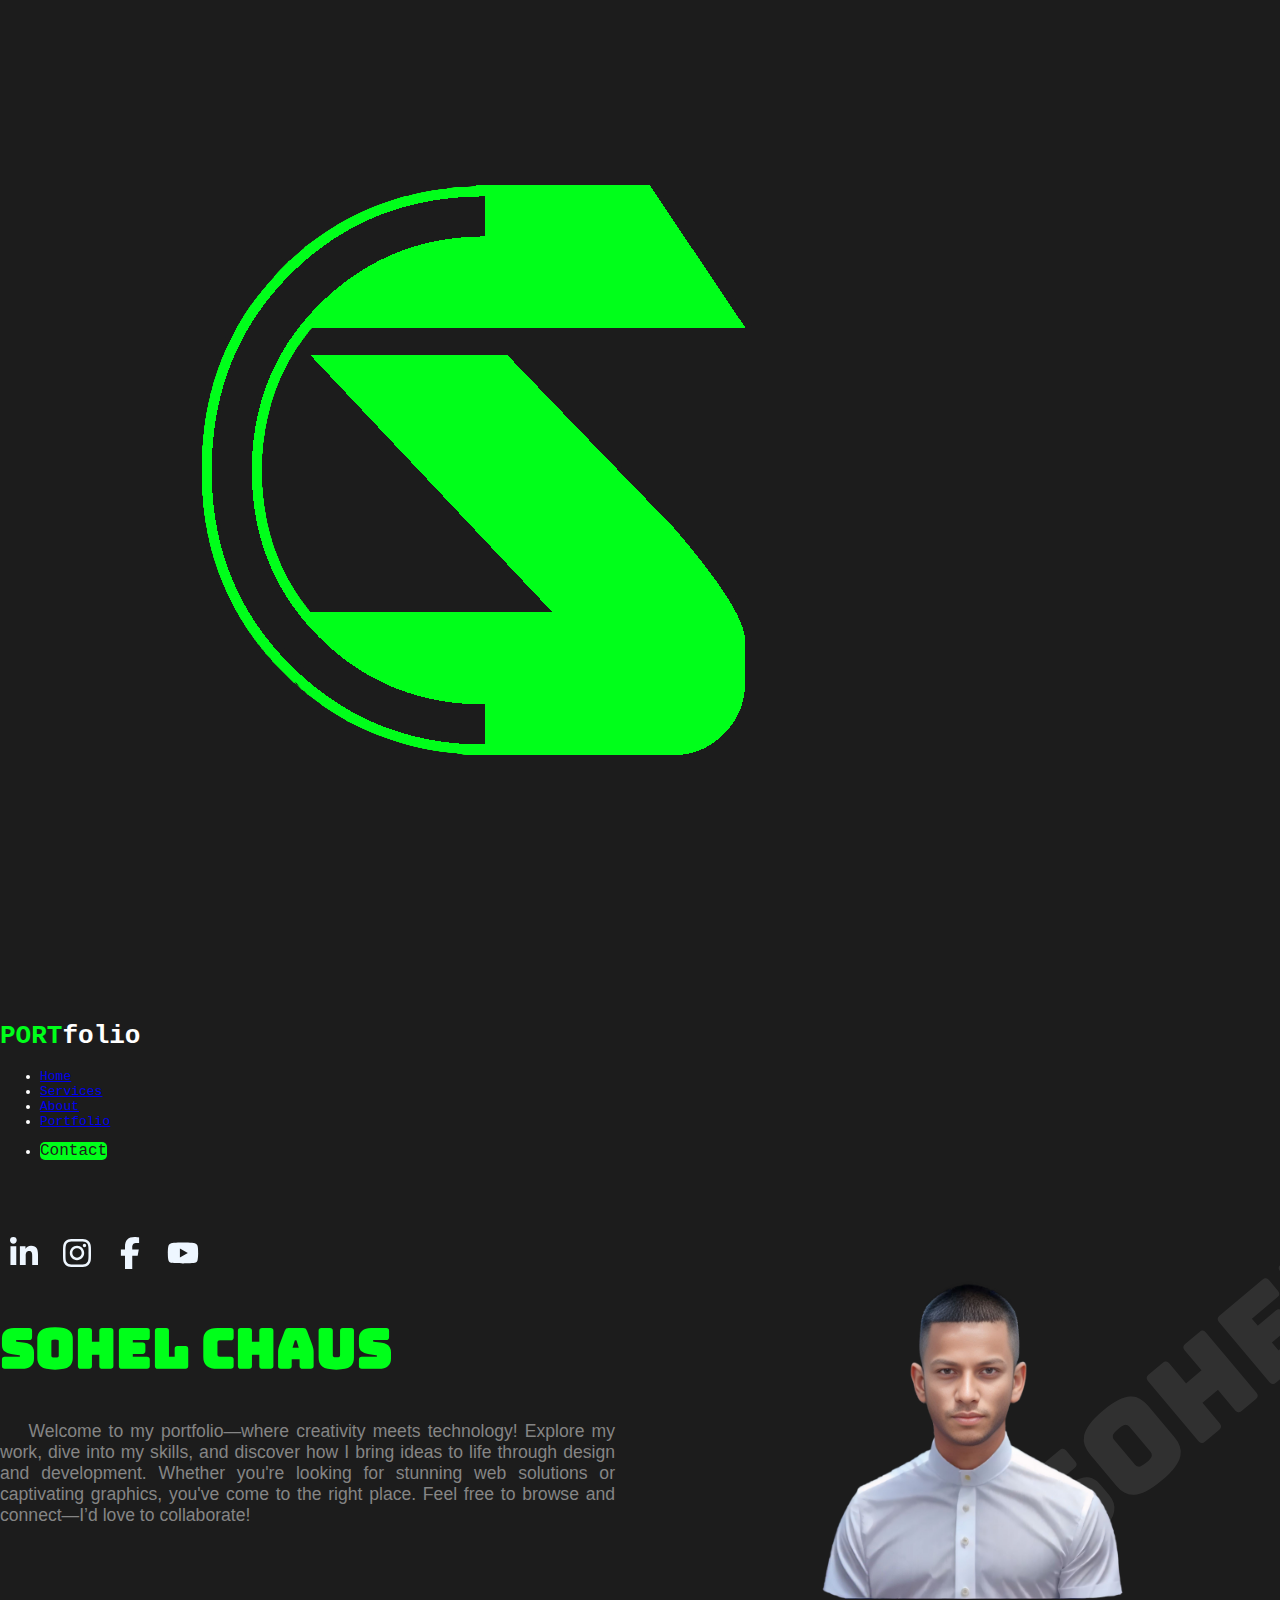
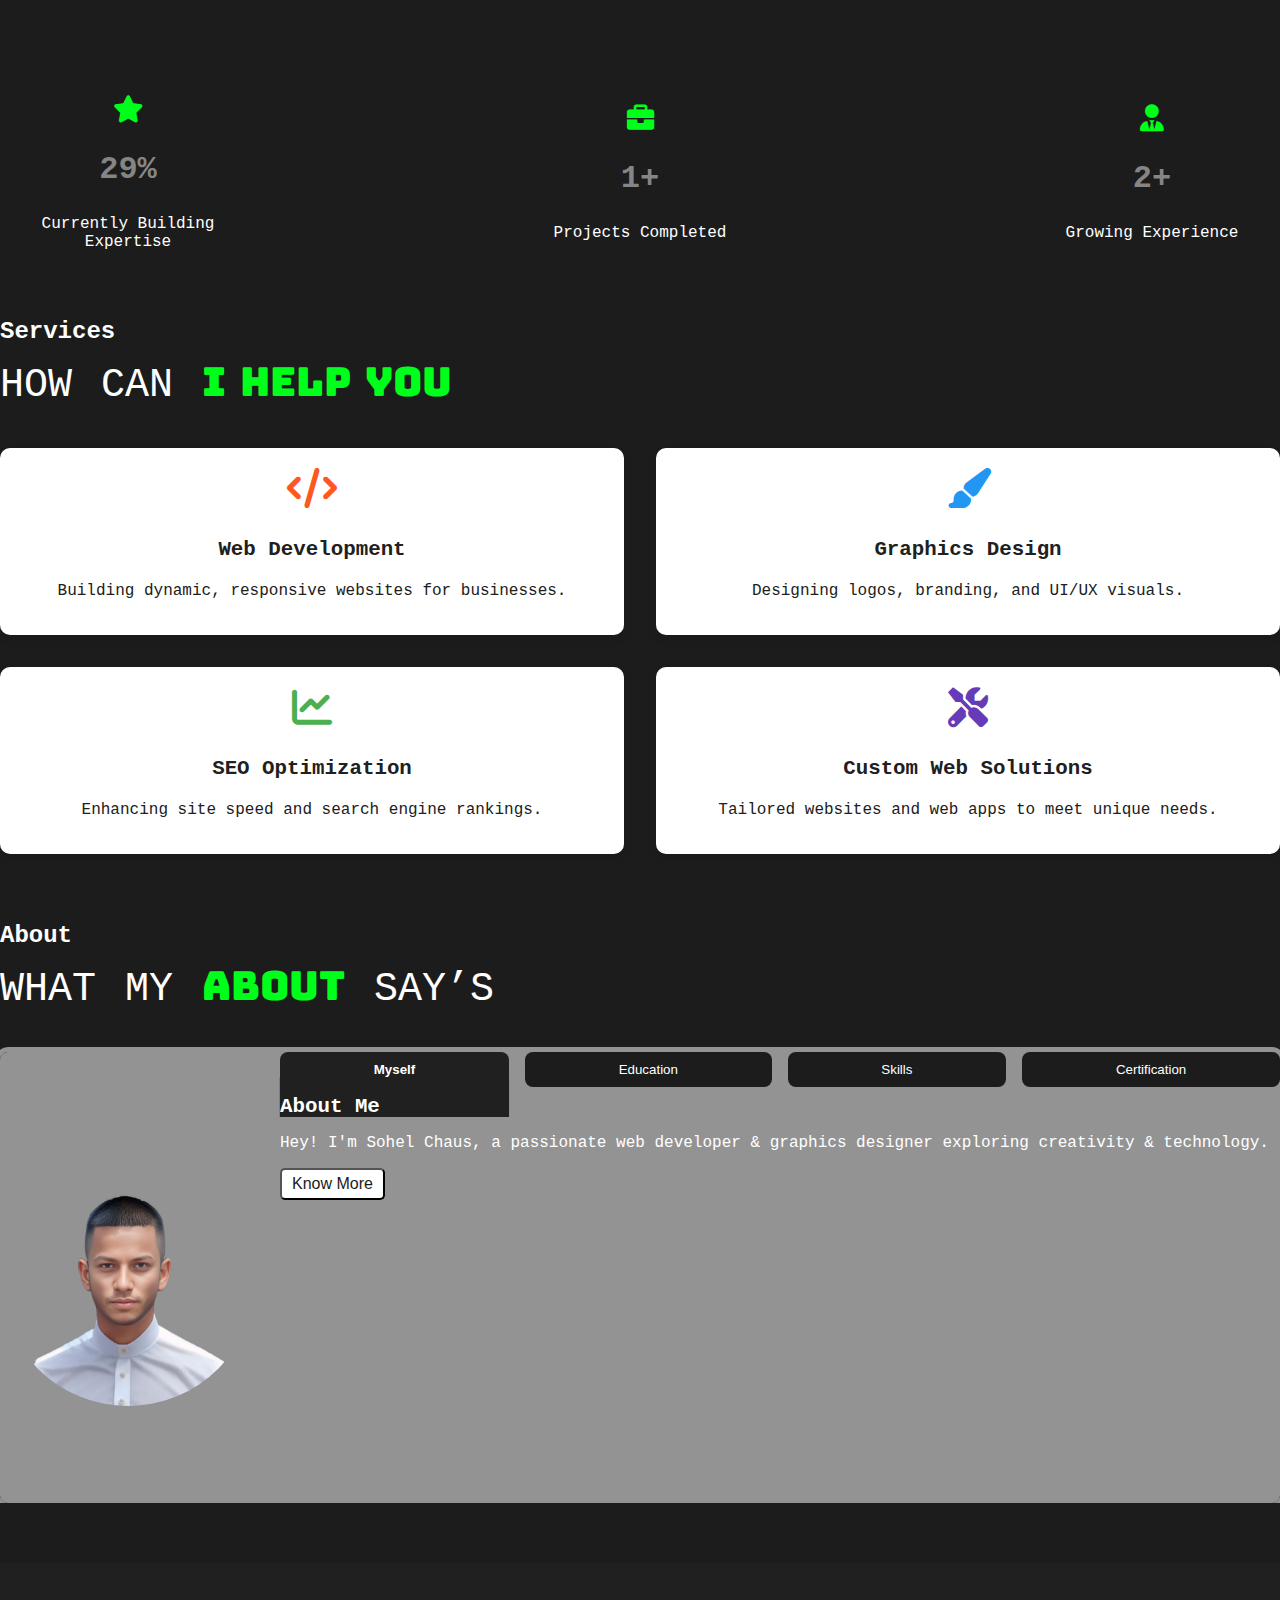
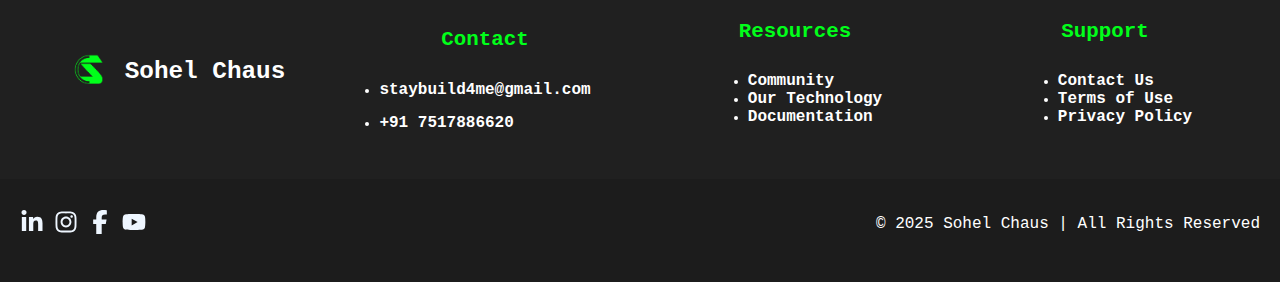
<file: home.html>
<!DOCTYPE html>
<html lang="en">
<head>
    <meta charset="UTF-8">
    <meta name="viewport" content="width=device-width, initial-scale=1.0">
    <title>My Portfolio</title>
    <link rel="website icon" type="png" href="images/cert-eng.jpg">
    <link rel="stylesheet" href="css/home-styles.css">
    <link rel="stylesheet" href="css/home-query.css">
    <link href="https://fonts.googleapis.com/css2?family=Bungee&display=swap" rel="stylesheet">
    <link rel="stylesheet" href="https://cdnjs.cloudflare.com/ajax/libs/font-awesome/6.0.0/css/all.min.css">
</head>

<body>
    <!-- --------------------------------- -->
    <!-- ======== HEADER SECTION ========= -->
    <!-- --------------------------------- -->
    <header>
        <div class="logo-container">
            <img src="images/profile_logo.png" alt="logo image" class="logo">
            <h1><span id="header-title">PORT</span>folio</h1>
        </div>
        
        <nav class="navigation-bar">
            <ul>
                <li><a href="home.html">Home</a></li>
                <li><a href="ervices.html">Services</a></li>
                <li><a href="about.html">About</a></li>
                <li><a href="portfolio.html">Portfolio</a></li>
            </ul>
        </nav>
        <nav>
            <ul>
                <li><a href="contact.html" class="contact-button">Contact</a></li>
            </ul>
        </nav>
    </header>    
    
    <!-- --------------------------------- -->
    <!-- ========== MAIN SECTION ========= -->
    <!-- --------------------------------- -->
    <main>
        <section id="intro">
            <!-- left side -->
            <div class="social-container">
                <div class="social-links">
                    <a href="https://www.linkedin.com/in/chausofficial" target="_blank"> <img src="images/linkedin-in.svg" alt="linkedin icon"></a>
                    <a href="https://www.instagram.com/chausofficial" target="_blank"><img src="images/instagram.svg" alt="instagram icon"></a>
                    <a href="https://www.facebook.com/chausofficial" target="_blank"><img src="images/facebook.svg" alt="facebook icon"></a>
                    <a href="https://www.youtube.com/@chausofficial" target="_blank"> <img src="images/youtube.svg" alt="youtube icon"></a>
                </div>
                <div class="social-info">
                    <h1 class="animated-text">Sohel Chaus</h1>
                    
                    <p>&nbsp;&nbsp;&nbsp;&nbsp;Welcome to my portfolio—where creativity meets technology! Explore my work, dive into my skills, and discover how I bring ideas to life through design and development. Whether you're looking for stunning web solutions or captivating graphics, you've come to the right place. Feel free to browse and connect—I’d love to collaborate!</p>
                </div>
            </div>
            
            <!-- right side -->
            <div class="profile-container">
                <div class="profile-title">
                    <span class="profile-title">sohel</span>
                </div>
                <div class="profile-image">
                    <img src="images/profile_photo.svg" alt="profile image" class="profile-image"> 
                </div>
            </section>
        <!-- ------------------------ -->

        <section id="rating">
            <div class="rating-container">

                <div class="stat-box">
                    <i class="fas fa-star"></i>
                    <h2 class="count" data-target="60">0%</h2>
                    <p>Currently Building Expertise</p>
                </div>

                <div class="stat-box">
                    <i class="fas fa-briefcase"></i>
                    <h2 class="count" data-target="2">0+</h2>
                    <p>Projects Completed</p>
                </div>

                <div class="stat-box">
                    <i class="fas fa-user-tie"></i>
                    <h2 class="count" data-target="3">0+ Years</h2>
                    <p>Growing Experience</p>
                </div>
            </div>
        </section>
        <!-- ------------------------ -->

        <section id="services">
            <div class="services-title">
                <h2>Services</h2>
                <P>HOW CAN <span id="services-paragraph">I HELP YOU</span></P>
            </div>
            
            <div class="services-container">
                <div class="service-box">
                    <i class="fas fa-code"></i>
                    <h3>Web Development</h3>
                    <p>Building dynamic, responsive websites for businesses.</p>
                </div>

                <div class="service-box">
                    <i class="fas fa-paint-brush"></i>
                    <h3>Graphics Design</h3>
                    <p>Designing logos, branding, and UI/UX visuals.</p>
                </div>

                <div class="service-box">
                    <i class="fas fa-chart-line"></i>
                    <h3>SEO Optimization</h3>
                    <p>Enhancing site speed and search engine rankings.</p>
                </div>

                <div class="service-box">
                    <i class="fas fa-tools"></i>
                    <h3>Custom Web Solutions</h3>
                    <p>Tailored websites and web apps to meet unique needs.</p>
                </div>
            </div>
        </section>
        
        <!-- ---------------------------------------- -->
         
        <div class="about-title">
            <h2>About</h2>
            <P>WHAT MY <span id="about-paragraph">ABOUT</span> SAY’S</P>
        </div>
        
        <section id="about">
            <div class="about-container">
                <!-- Left Side - ABOUT CONTAINER -->
                <div class="about-left">
                    <img src="images/profile_photo.svg" alt="Sohel Chaus">
                </div>
                
                <!-- Right Side - ABOUT CONTAINER -->
                <div class="about-right">
                    <!-- TABS Notch Effect -->
                    <div class="tabs">
                        <button class="tab-link active" onclick="openTab(event, 'myself')">Myself</button>
                        <button class="tab-link" onclick="openTab(event, 'education')">Education</button>
                        <button class="tab-link" onclick="openTab(event, 'skills')">Skills</button>
                        <button class="tab-link" onclick="openTab(event, 'certification')">Certification</button>
                    </div>
        
                    <!-- TOTAL TABS -->
                    <!-- 01 TAB - MYSELF -->
                    <div class="tab-content active" id="myself">
                        <h2>About Me</h2>
                        <p>Hey! I'm Sohel Chaus, a passionate web developer & graphics designer exploring creativity & technology.</p>
                        <a href="about.html"><button class="button">Know More</button></a>                          
                    </div>
                    
                    <!-- 02 TAB - EDUCATION -->
                    <div class="tab-content" id="education">
                        <h2>Education</h2>
                        <ul>
                            <li><strong>College:</strong> Yeshwant College of Information Technology (YCIT)</li>
                            <li><strong>Degree:</strong> Bachelor’s in Computer Applications (BCA)</li>
                            <li><strong>Field of Study:</strong> Computer Science & IT Applications</li>
                            <li><strong>Duration:</strong> 2023 - 2025</li>
                        </ul>
                    </div>
                    
                    <!-- 03 TAB - SKILLS -->
                    <div class="tab-content" id="skills">
                        <h2>My Skills</h2>
                        <div class="skills-list">
                          <div class="skill">
                            <i class="fab fa-html5"></i>
                            <span>HTML</span>
                          </div>
                          <div class="skill">
                            <i class="fab fa-css3-alt"></i>
                            <span>CSS</span>
                          </div>
                          <div class="skill">
                            <i class="fab fa-js-square"></i>
                            <span>JavaScript</span>
                          </div>
                          <div class="skill">
                            <i class="fas fa-database"></i>
                            <span>MySQL</span>
                          </div>
                          <div class="skill">
                            <i class="fas fa-paint-brush"></i>
                            <span>Graphics Design</span>
                          </div>
                        </div>
                      </div>
                      

                    <!-- 04 TAB - CERTIFICATION -->
                    <div class="tab-content" id="certification">
                        <!-- navigation - previous or next -->
                        <div class="cert-header">
                            <h2>Certifications</h2>
                            <div class="cert-nav">
                                <button class="prev-btn" onclick="changeCertificate(-1)">❮ Previous</button>
                                <button class="next-btn" onclick="changeCertificate(1)">Next ❯</button>
                            </div>
                        </div>
                        <!-- ------------------------------------------------------------------------------- -->
                        <!-- Certification PAGE 01 -->
                        <div class="certification-box active">
                            <div class="overlay"></div> 
                            <div class="cert-image" onclick="zoomImage(this)">
                                <img src="images/cert-webdesign.jpg" alt="Web Design Certificate">
                            </div> 
                            <div class="cert-details">
                                <h3>Certified Web Designer</h3>
                                <p>Recognition for expertise in modern web technologies, including HTML, CSS, JavaScript, and responsive design.</p>
                                <a href="https://certification-link.com" target="_blank">View Certification</a>
                            </div>
                        </div>
                        <!-- ----------------------------------------------------------------------------- -->
                        <!-- Certification PAGE 02 -->
                        <div class="certification-box">
                            <div class="overlay"></div> 
                            <div class="cert-image" onclick="zoomImage(this)">
                                <img src="images/cert-eng.jpg" alt="Eng Course Certificate">
                            </div> 
                            <div class="cert-details">
                                <h3>Certified Eng Learner</h3>
                                <p>Recognition for expertise in modern web technologies, including HTML, CSS, JavaScript, and responsive design.</p>
                                <a href="https://certification-link.com" target="_blank">View Certification</a>
                            </div>
                        </div>
                        <!-- ----------------------------------------------------------------------------- -->
                         <!-- Certification PAGE 03 -->
                        <div class="certification-box">
                            <div class="overlay"></div> 
                            <div class="cert-image" onclick="zoomImage(this)">
                                <img src="images/cert-eng.jpg" alt="Eng Course Certificate">
                            </div> 
                            <div class="cert-details">
                                <h3>Certified Eng Learner</h3>
                                <p>Recognition for expertise in modern web technologies, including HTML, CSS, JavaScript, and responsive design.</p>
                                <a href="https://certification-link.com" target="_blank">View Certification</a>
                            </div>
                        </div>
                        <!-- ----------------------------------------------------------------------------- -->
                         <!-- SO ON....................................................................... -->
                        <h2 id="tab-image">Click To <span id="tab-image-part">Zoom</span></h2>
                    </div>
                </div>
            </div>
        </section>
        
    </main>

    
    <!-- --------------------------------- -->
    <!-- ======== FOOTER SECTION ========= -->
    <!-- --------------------------------- -->
    <footer>
        <div class="footer-container">
            <div class="footer-brand ">
                <img src="images/profile_logo.png" alt="Brand Icon">
                <h3>Sohel Chaus</h3>
            </div>

            <div class="footer-section">
                <h2>Contact</h2>
                <li><a href="mailto:staybuild4me@gmail.com" class="contact-link">staybuild4me@gmail.com</a></li>
                <li><a href="tel:+917517886620" class="contact-link">+91 7517886620</a></li>
            </div>

            <div class="footer-section">
                <h2>Resources</h2>
                <ul>
                    <li><a href="#">Community</a></li>
                    <li><a href="#">Our Technology</a></li>
                    <li><a href="#">Documentation</a></li>
                </ul>
            </div>

            <div class="footer-section">
                <h2>Support</h2>
                <ul>
                    <li><a href="contact.html">Contact Us</a></li>
                    <li><a href="#">Terms of Use</a></li>
                    <li><a href="#">Privacy Policy</a></li>
                </ul>
            </div>
        </div>
    
        <div class="footer-bottom">
            <div class="social-icons">
                <a href="https://www.linkedin.com/in/sohel-chaus"><img src="images/linkedin-in.svg" alt="LinkedIn"></a>
                <a href="https://www.instagram.com/chausofficial"><img src="images/instagram.svg" alt="Instagram"></a>
                <a href="https://www.facebook.com/chausofficial"><img src="images/facebook.svg" alt="Facebook"></a>
                <a href="https://www.youtube.com/@chausofficial"><img src="images/youtube.svg" alt="YouTube"></a>
            </div>
            <p>© 2025 Sohel Chaus | All Rights Reserved</p>
        </div>
    </footer>
        <script src="js/home-script.js" defer></script>   
</body>
</html>
</file>
<file: css/home-styles.css>
* {
    box-sizing: border-box;
    scroll-behavior: smooth;
}

.html, body {
    background-color: #1C1C1C;
    color: #fff;
    font-family: monospace;
    display: flex;
    flex-direction: column;
    width: 100%;
    overflow-x: hidden;
    margin: 0;
    padding: 0;
}

/* HEADER SECTION */
.header {
    width: 100%;
    display: flex;
    flex-direction: row;
    margin: 0;
    padding: 0;
}
.header-container {
    background-color: #202020;
    color: #fff;
    display: flex;
    flex-direction: row;
    justify-content: space-between;
    align-items: center;
    padding: 0 2rem;
}
.header-container ul {
    display: flex;
    justify-content: center;
    align-items: center;
    list-style-type: none;
    margin: 0;
    padding: 0;
}
.header-container ul img {
    width: 2rem;
    height: 2rem;
    margin-right: 1rem;
}
.header-container ul h1 {
    color: white;
    font-size: clamp(0.8rem, 1vw + 0.5rem, 1.5rem);
    font-weight: bold;
}
#header-title {
    color: #00FF1A;
}
.header-container ul li {
    margin: 0 1rem;
}

.header-container ul li a {
    color: white;
    font-size: clamp(0.6rem, 0.8vw + 0.4rem, 1rem);
    padding: 0.5rem 1rem;
    border-radius: 5px;
    transition: background-color 0.3s, color 0.3s;
    text-decoration: none;
}

/* navigation hover effect */
.header-container ul li a:hover,
.header-container ul li a:focus {
    background-color: #00FF1A;
    color: #1C1C1C;
    text-decoration: none;
}

/* navigation double-click effect */
.header-container ul li a:active {
    background-color: #FF8C00;
    color: #1C1C1C;
}
.contact-button {
    background-color: #00FF1A;
    color: #1C1C1C;
    font-size: clamp(0.6rem, 0.8vw + 0.4rem, 1rem);
    border-radius: 5px;
    text-decoration: none;
    list-style-type: none;
}

.contact-button:hover {
    background-color: #00CC66;
    text-decoration: none;
}

/* ----------------------------HEADER END------------------------------ */
/* ____________________________________________________________________ */

/* MAIN SECTION */
.main-container {
    display: flex;
    flex-direction: column;
    justify-content: center;
    align-items: center;
    margin: 0 2rem;
}

/* INTRO SECTION */
#intro {
    display: flex;
    flex-wrap: wrap;
    justify-content: space-between;
    align-items: center;
    position: relative;
    margin: 0;
    padding: 0;
    gap: 50px;
    width: 100%;
}

/* Left Side - INTRO CONTAINER */

.social-container {
    color: white;
    flex: 1;
    display: flex;
    flex-direction: column;
    position: relative;
    text-align: left;
    padding-top: -10%;
    top: 10%;
    width: 50%;
}

.social-links {
    display: flex;
    gap: 5px;
}

.social-links a {
    display: flex;
    justify-content: center;
    align-items: center;
    /* border: 2px solid #00FF1A; */
    overflow: hidden;
    padding: .5rem;
}

.social-links img {
    width: 2rem;
    height: 2rem;
    object-fit: contain;
    filter: invert(1) sepia(1) saturate(5) hue-rotate(175deg);
    transition: filter 0.3s ease-in-out;
}

.social-links img:hover {
    filter: invert(1) sepia(1) saturate(15) brightness(1.5) hue-rotate(80deg);
    /* Boosts brightness */
}

.animated-text {
    color: #00FF1A;
    font-family: "Bungee", sans-serif;
    font-size: clamp(2rem, 3vw + 1rem, 4rem);
    width: 100%;
    text-wrap: nowrap;
    overflow: hidden;
    animation: typing 2s steps(20) infinite alternate-reverse;
}
@keyframes typing {
    from {
        width: 0ch;
    }
}

.social-info p {
    width: 100%;
    text-align: justify;
    color: #858585;
    font-family: 'Poppins', sans-serif;
    font-size: clamp(0.6rem, 1vw + 0.3rem, 1.5rem);
}

/* Right Side - INTRO CONTAINER */
.profile-container {
    flex: 1;
    display: flex;
    justify-content: center;
    align-items: center;
    position: relative;
    width: 50%;
    height: auto;
    overflow: hidden;
}
/* Background text */
.profile-title {
    color: white;
    font-family: "Bungee", sans-serif;
    font-size: clamp(4rem, 7vw + 2rem, 10rem);
    font-weight: normal;
    position: absolute;
    opacity: 0.3;
    white-space: nowrap;
    transform: rotate(-20deg);
    pointer-events: none;
    z-index: 1; 
    user-select: none;
}
/* Foreground image */
.profile-image {
    display: flex;
    justify-content: center;
    align-items: center;
    position: relative;
    width: 100%;
    max-width: 20rem;
    height: auto;
    z-index: 2;
}
/* RATING - INTRO CONTAINER */
.rating-container {
    color: white;
    display: flex;
    flex-direction: row;
    justify-content: space-between;
    align-items: center;
    padding-top: 1rem;
    margin-top: 5rem;
    margin-bottom: 2rem;
    font-size: clamp(0.6rem, 0.8vw + 0.5rem, 1rem);
}

.stat-box {
    text-align: center;
    width: 20%;
}

.stat-box i {
    color: #00FF1A;
    font-size: clamp(1rem, 1.5vw + 0.5rem, 2rem);
}

.count {
    font-size: clamp(1.5rem, 1.8vw + 1rem, 2rem);
    font-weight: bold;
    color: #858585;
}

/* SERVICES CONTAINER */
.services-title {
    color: white;
    display: flex;
    flex-direction: column;
    align-items: flex-start;
    text-align: left;
    font-family: monospace;
    font-size: clamp(0.8rem, 1vw + 0.5rem, 1rem);
    width: 100%;
    max-width: 1400px;
    padding-bottom: 1rem;
    margin: 0 auto;
    padding: 0;
}

.services-title p {
    position: relative;
    font-size: clamp(1.5rem, 2vw + 1rem, 2.5rem);
    margin-top: -10px;
    word-spacing: 5px;
}

#services-paragraph {
    color: #00FF1A;
    font-family: "Bungee", sans-serif;
}

#services {
    background-color: #1C1C1C;
    display: flex;
    flex-direction: column;
    justify-content: flex-start;
    text-align: left;
}

.services-container {
    display: flex;
    flex-direction: row;
    flex-wrap: wrap;
    justify-content: space-between;
    align-items: center;
    text-align: center;
    grid-template-columns: repeat(2, 1fr);
    gap: 2rem;
}

.service-box {
    background-color: #fff;
    color: #202020;
    flex: 1;
    min-width: 30rem;
    padding: 1.2rem;
    border-radius: 10px;
    box-shadow: 0px 4px 8px rgba(0, 0, 0, 0.1);
    transition: transform 0.3s ease-in-out;
}

.service-box:hover {
    transform: scale(1.05);
    background-color: #1C1C1C;
    color: white;
    outline: 2px solid white;
    cursor: pointer;
}

.service-box i {
    font-size: clamp(1.5rem, 2vw + 1rem, 2.5rem);
    margin-bottom: 10px;
}

.service-box h3 {
    font-size: clamp(0.8rem, 1vw + 0.5rem, 1.5rem);
    font-weight: bold;
}

.service-box p {
    font-size: clamp(0.6rem, 0.8vw + 0.5rem, 1rem);
}

/* Background Color - */
.service-box:nth-child(1) i {
    color: #ff5722;
}

.service-box:nth-child(2) i {
    color: #2196F3;
}

.service-box:nth-child(3) i {
    color: #4CAF50;
}

.service-box:nth-child(4) i {
    color: #673AB7;
}

/* services container ended */

/* ABOUT CONTAINER */
.about-title {
    color: white;
    display: flex;
    flex-direction: column;
    align-items: flex-start;
    text-align: left;
    font-family: monospace;
    font-size: clamp(0.8rem, 1vw + 0.5rem, 1rem);
    width: 100%;
    max-width: 1400px;
    margin-top: 3rem;
    padding: 0 ;
}

.about-title p {
    position: relative;
    font-size: clamp(1.5rem, 2vw + 1rem, 2.5rem);
    margin-top: -10px;
    word-spacing: 5px;
}

#about-paragraph {
    color: #00FF1A;
    font-family: "Bungee", sans-serif;
}

#about {
    background: #939393;
    display: flex;
    flex-direction: column;
    justify-content: center;
    text-align: center;
    width: 100%;
    border-radius: 0.5rem;
    outline: 5px solid #939393;
}

.about-container {
    display: flex;
    justify-content: flex-start;
    align-items: center;
    gap: 1.5rem;
}

/* Left Side - ABOUT CONTAINER */
.about-left {
    display: flex;
    flex: 0 0 auto;
    justify-content: center;
    align-items: center;
}

.about-left img {
    width: 20vw;
    height: 20vw;
    border-radius: 50%;
    object-fit: cover;
    margin: 0;
}

/* right side - ABOUT CONTAINER */

.about-right {
    flex: 1;
    /* Takes up remaining space */
    display: flex;
    flex-direction: column;
    justify-content: flex-start;
    align-items: flex-start;
    text-align: left;
}
.tabs {
    display: flex;
    justify-content: space-between;
    position: relative;
    width: 100%;
    gap: 1rem;
}

.tab-link {
    background: #1C1C1C;
    color: white;
    flex-grow: 1;
    position: relative;
    padding: 10px 10px;
    border: none;
    border-radius: 0.5rem;
    cursor: pointer;
    transition: 0.3s;
    box-sizing: border-box;
}

.tab-link.active {
    /* background: linear-gradient(135deg, #4CAF50 10%, #00C853 100%); */
    background: #202020;
    color: white;
    font-weight: bold;
}

/* Notch effect */
.tab-link.active::after {
    background: #202020;
    content: "";
    position: absolute;
    bottom: -30px;
    left: 50%;
    transform: translateX(-50%);
    width: calc(100% + 0.5px);
    height: 40px;
    clip-path: polygon(0 0, 100% 0, 100% 100%, 0 100%);
}

/* Tab interface */
.tab-content {
    color: white;
    height: 25rem;
    width: 100%;
    font-size: clamp(0.6rem, 0.8vw + 0.5rem, 1rem);
    display: none;
    position: relative;
    margin: 0.5rem auto;
    border-radius: 0.5rem;
    box-sizing: border-box;
    overflow: hidden;
}

/* Tab Content Visibility */
.tab-content.active {
    display: block;
    justify-content: center;

}

/* EDUCATION TAB*/
#education {
    background: #202020;
    padding: 1rem 2rem;
    border-radius: 0.5rem;
}
.ed-container {
    display: flex;
    flex-direction: row;
    justify-content: flex-start;
    align-items: stretch;
    width: 100%;
    height: 100%;
    overflow: hidden;
}
.ed-dt {
    display: flex;
    flex-direction: column;
    justify-content: center;
    padding: 0 1rem;
    width: 50%;
}
.ed-dt p {
    text-align: left;
}
.ed-bg {
    display: flex;
    justify-content: center;
    align-content: center;
    width: 60%;
    height: auto;
    overflow: hidden;
}

.ed-bg img {
    width: 100%;
    height: 100%;
    object-fit: cover;
    display: block;
    border-radius: 1.5rem;
    transform: scale(0.80);
}
/* SKILLS TAB*/
#skills {
    background: #202020;
    height: 25rem;
    padding: 1rem 2rem;
    border-radius: 0.5rem;
    box-shadow: 0 4px 8px rgba(0, 0, 0, 0.1);
}
.skills-list {
    display: flex;
    flex-wrap: wrap;
    justify-content: space-around;
    list-style: none;
    padding: 0;
}
.skills-list li {
    background-color: #fff;
    color: #202020;
    backdrop-filter: blur(0.5rem);
    border-radius: 0.5rem;
    display: flex;
    flex-direction: column;
    align-items: center;
    text-align: center;
    padding: 1rem 3rem;
}
.skills-list i {
    color: #00FF1A;
    font-size: 2rem;
    margin-bottom: 1rem;
}
.skills-list i:hover {
    transform: scale(1.2);
    transition: 0.5s;
}
/* CERTIFICATION TAB */
#certification {
    background: #202020;
    padding: 1rem;
    border-radius: 0.5rem;
    padding: 1.2rem 2rem;
}
.certification-container {
    display: flex;
    justify-content: center;
    align-content: center;
    margin-top: 2rem;
}
.certification-box {
    background: #202020;
    color: white;
    display: none;
    justify-content: space-between;
    align-items: center;
    text-align: center;
    gap: 1.5rem;
    border-radius: 0.5rem;
}

.certification-box.active {
    display: flex;
    margin: 0;
}

/* /* 01 Navigation HEADER - Certification box */
.tab-content h2 {
    font-size: clamp(0.8rem, 1vw + 0.5rem, 1.5rem);
    margin: 0;
}

/* Know More - Button */
.button {
    background-color: white;
    color: #1C1C1C;
    display: inline-block;
    padding: 5px 10px;
    border-radius: 5px;
    font-size: clamp(0.6rem, 0.8vw + 0.5rem, 1rem);
    cursor: pointer;
    text-decoration: none;
}

.button:hover {
    background-color: #00CC66;
}

/* 02 Navigation BUTTON - Certification box */
.cert-nav {
    display: flex;
    align-items: center;
    margin: 2rem 3rem;
    gap: 1rem;
}

.prev-btn,
.next-btn {
    background: #202020;
    color: #fff;
    border: none;
    padding: 0.5rem 1rem;
    cursor: pointer;
    font-size: clamp(0.6rem, 0.8vw + 0.5rem, 1rem);
    border-radius: 5px;
    transition: 0.3s;
}

.prev-btn:hover,
.next-btn:hover {
    background: #00C853;

}

/* 03 Certification IMAGE - Certification box */
.cert-image {
    flex: 1;
    display: flex;
    justify-content: flex-start;
    object-fit: cover;
}

.cert-image img {
    width: 20rem;
    height: auto;
    border-radius: 0.5rem;
    cursor: pointer;
    transition: transform 0.3s ease-in-out;
}

/* Zoom-In Effect */
.cert-image.zoomed img {
    position: fixed;
    width: 600px;
    height: auto;
    top: 50%;
    left: 50%;
    transform: translate(-50%, -50%) scale(1.2);
    /* Ensures smooth zoom */
    box-shadow: 0px 6px 12px rgba(0, 0, 0, 0.3);
    z-index: 10;
    transition: transform 0.3s ease-in-out;
    /* Adds smooth effect */
}

/* Zoom-Out Effect */
.overlay {
    display: none;
    position: fixed;
    top: 0;
    left: 0;
    width: 100%;
    height: 100%;
    background: rgba(0, 0, 0, 0.6);
    z-index: 9;
}

/* 04 Certification DETAIL'S - Certification box */
.cert-details {
    flex: 1;
    display: flex;
    justify-content: flex-end;
    flex-direction: column;
    position: relative;
    text-align: left;
    width: 60%;
    margin: 0 3rem;
}

/* 05 Certification LINK - Certification box */
#cert-target {
    background-color: #1C1C1C;
    border: 1px solid white;
    color: white;
    display: inline-block;
    padding: 0.5rem 1rem;
    margin-top: 10px;
    border-radius: 0.5rem;
    text-decoration: none;
    width: 10rem;
}

#cert-target:hover {
    background-color: #00CC66;
    color: white;
    text-decoration: none;
}

#tab-image {
    text-align: left;
    font-family: monospace;
    font-size: clamp(0.8rem, 1vw + 0.5rem, 1.5rem);
}

#tab-image-part {
    color: #00FF1A;
    font-family: "Bungee", sans-serif;
}

/* ----------------------------MAIN END------------------------------ */
/* ____________________________________________________________________ */
/* FOOTER SECTION */
footer {
    background: #1C1C1C;
    color: white;
    width: 100%;
    padding-top: 60px;
}

.footer-container {
    background-color: #202020;
    display: flex;
    justify-content: space-between;
    align-items: stretch;
    flex-wrap: wrap;
    padding: 40px 20px;
}

.footer-brand {
    color: white;
    flex: 1;
    display: flex;
    justify-content: center;
    align-items: center;
    text-align: center;
    gap: 10px;
    font-size: clamp(0.8rem, 1vw + 0.5rem, 1.5rem);
    font-weight: bold;
}

.footer-brand img {
    width: 50px;
    height: auto;
    object-fit: contain;
}

.footer-section {
    flex: 1;
    display: grid;
    justify-content: center;
    align-items: center;
    text-align: left;
    min-width: 100px;
    padding: auto;
}

.footer-section h2 {
    color: #00FF1A;
    text-align: center;
    margin-bottom: 1rem;
    font-size: clamp(0.8rem, 1vw + 0.5rem, 1.5rem);
    font-weight: bold;
}

.footer-section a {
    color: white;
    font-size: clamp(0.6rem, 0.8vw + 0.5rem, 1rem);
    font-weight: bold;
    text-decoration: none;
}

.footer-section a:hover {
    color: #00CC66;
    text-decoration: underline;
}

.footer-bottom {
    display: flex;
    justify-content: space-between;
    align-items: center;
    text-align: center;
    padding: 20px;
}

.footer-bottom p {
    font-size: clamp(0.6rem, 0.8vw + 0.5rem, 1rem);
}

.social-icons {
    display: flex;
    gap: 10px;
}

.social-icons img {
    width: 1.5rem;
    height: 1.5rem;
    filter: invert(1) sepia(1) saturate(5) hue-rotate(175deg);
}

/* ----------------------------FOOTER END------------------------------ */
/* ____________________________________________________________________ */
</file>
<file: css/home-query.css>
@media (max-width: 1439px) and (min-width: 1024px) {
    
}
</file>
